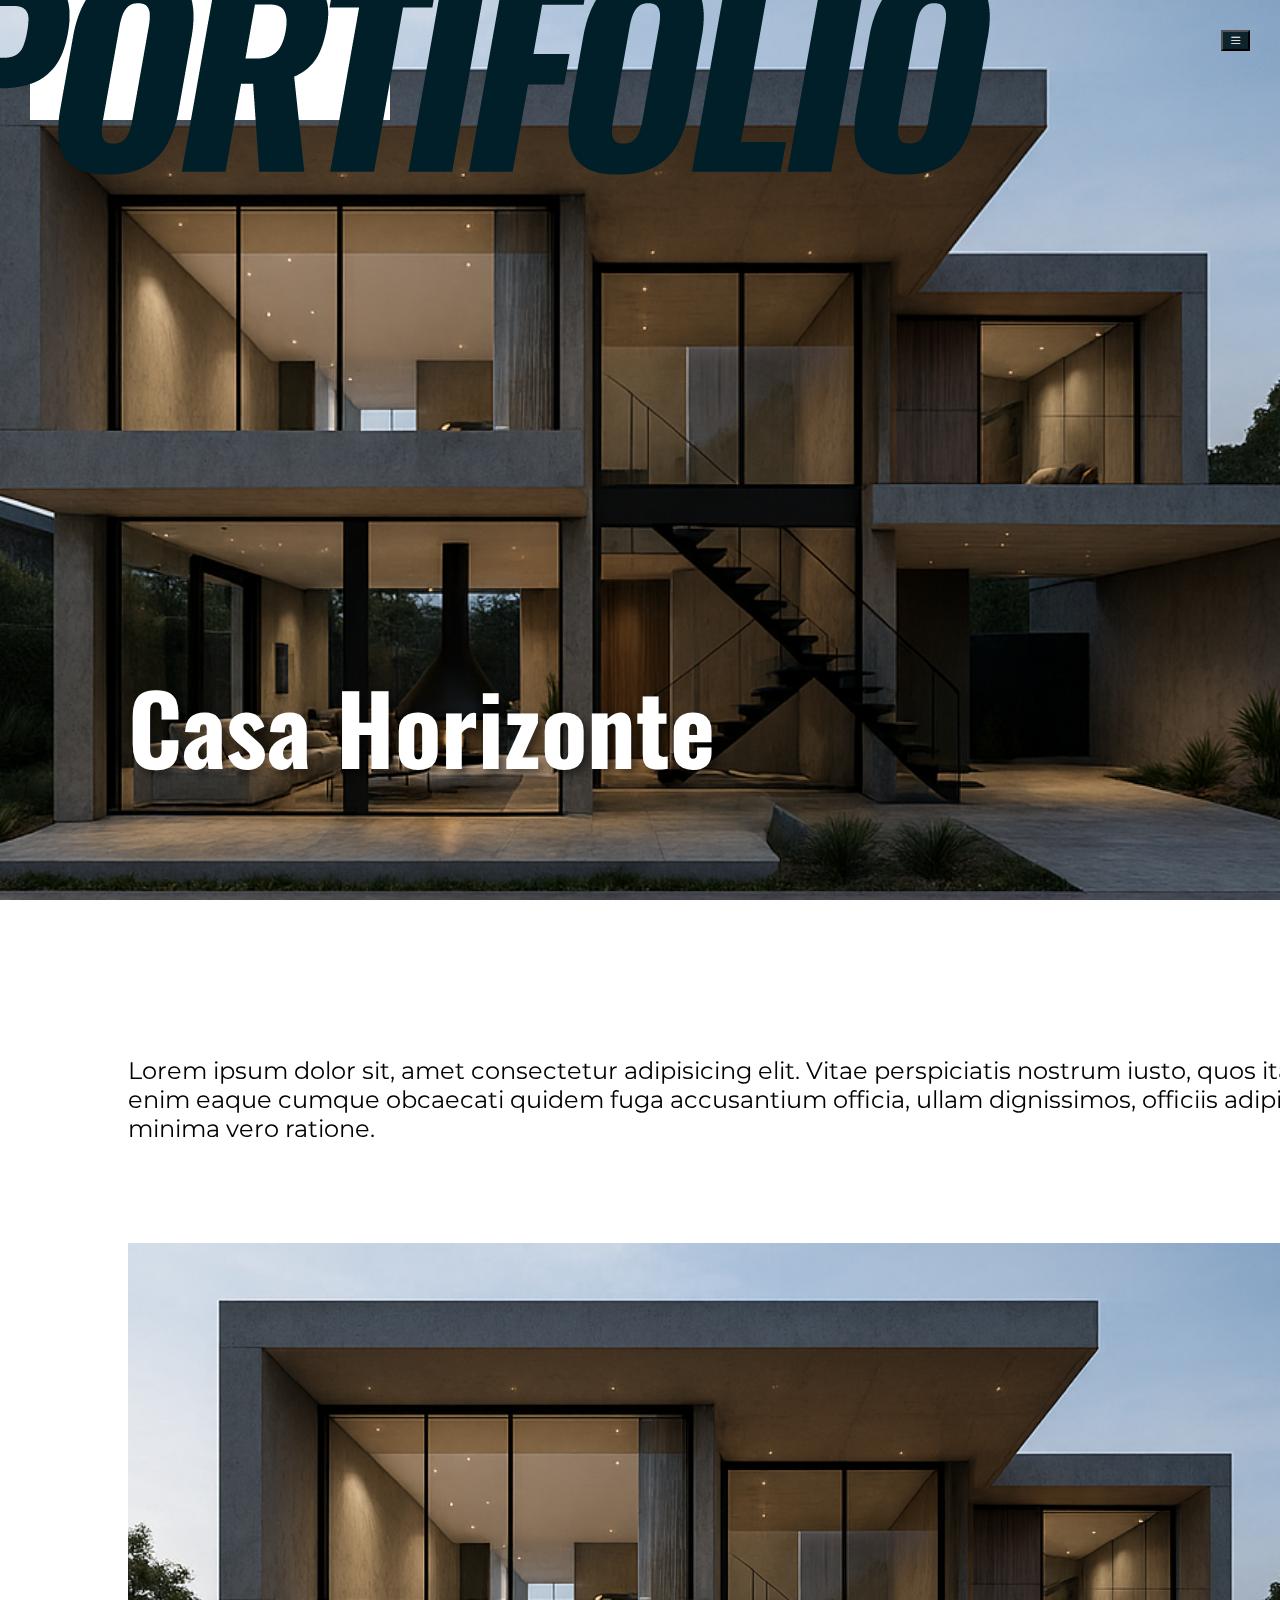
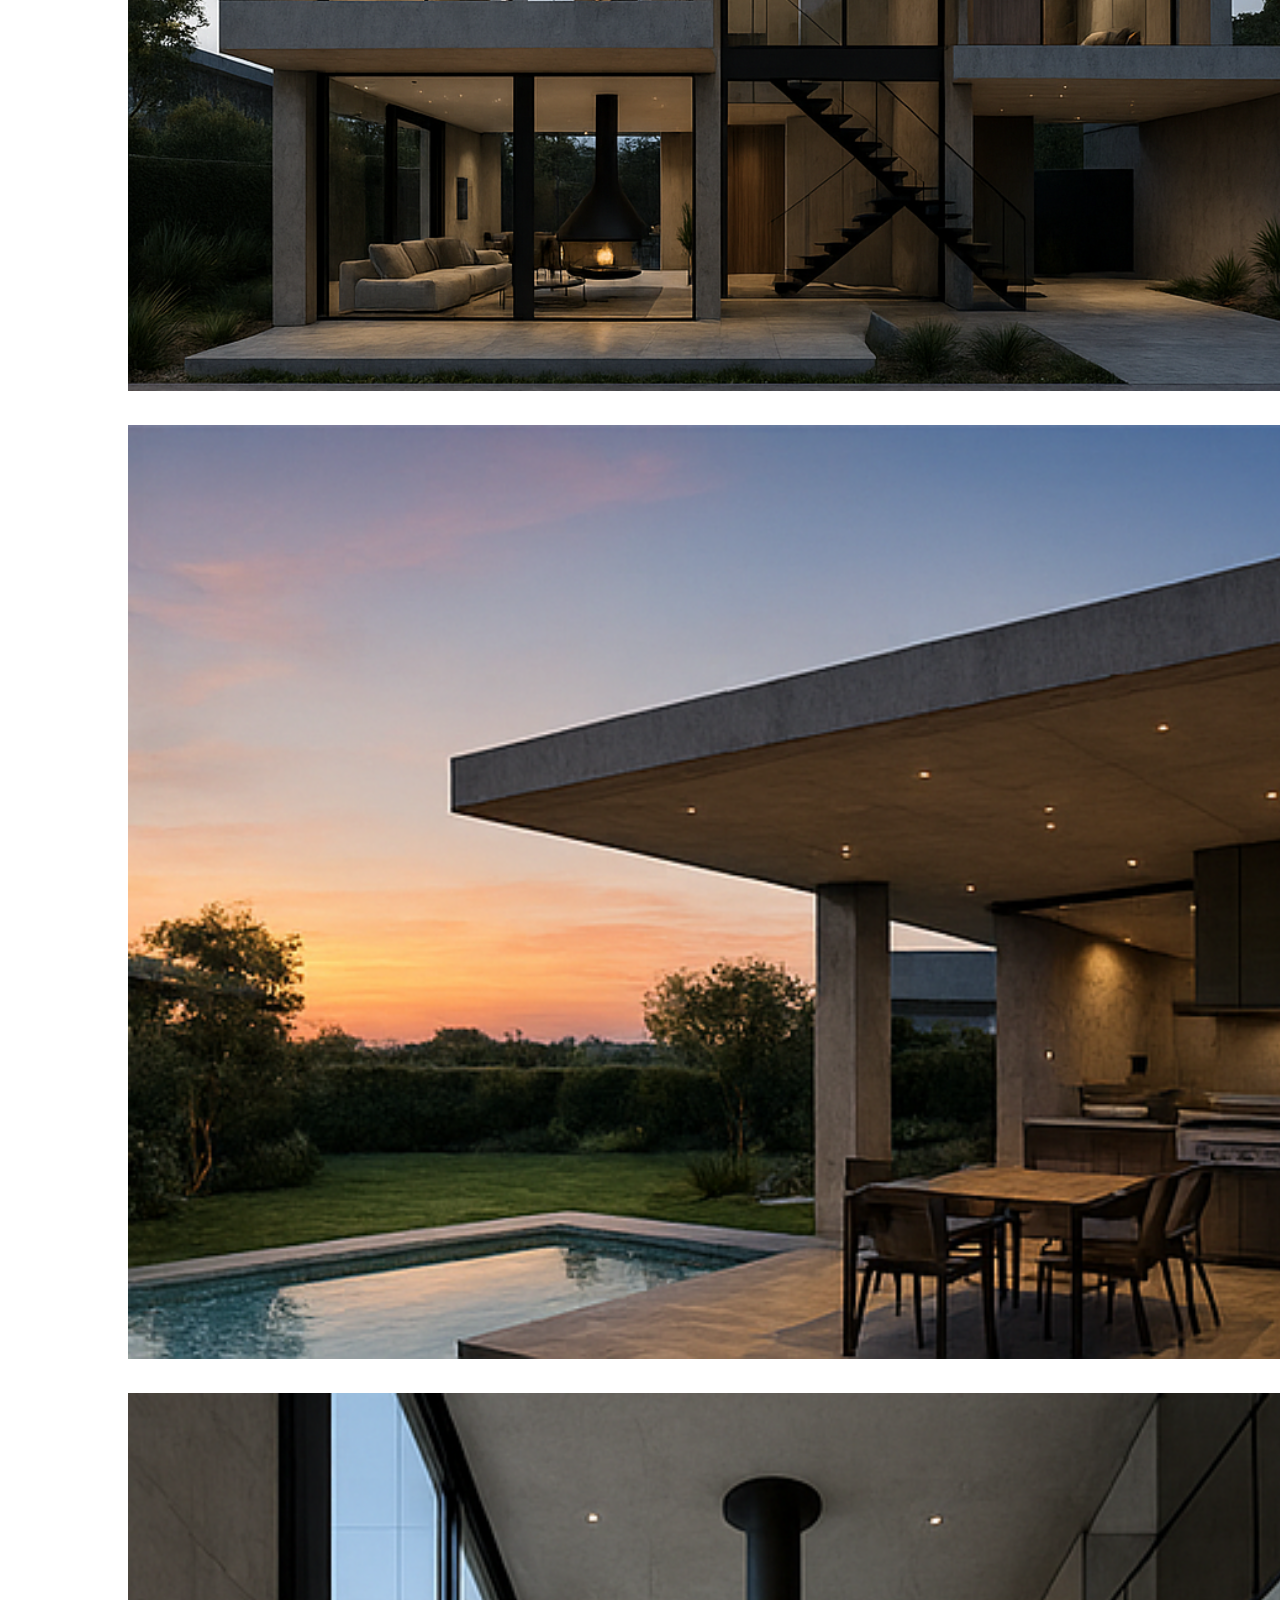
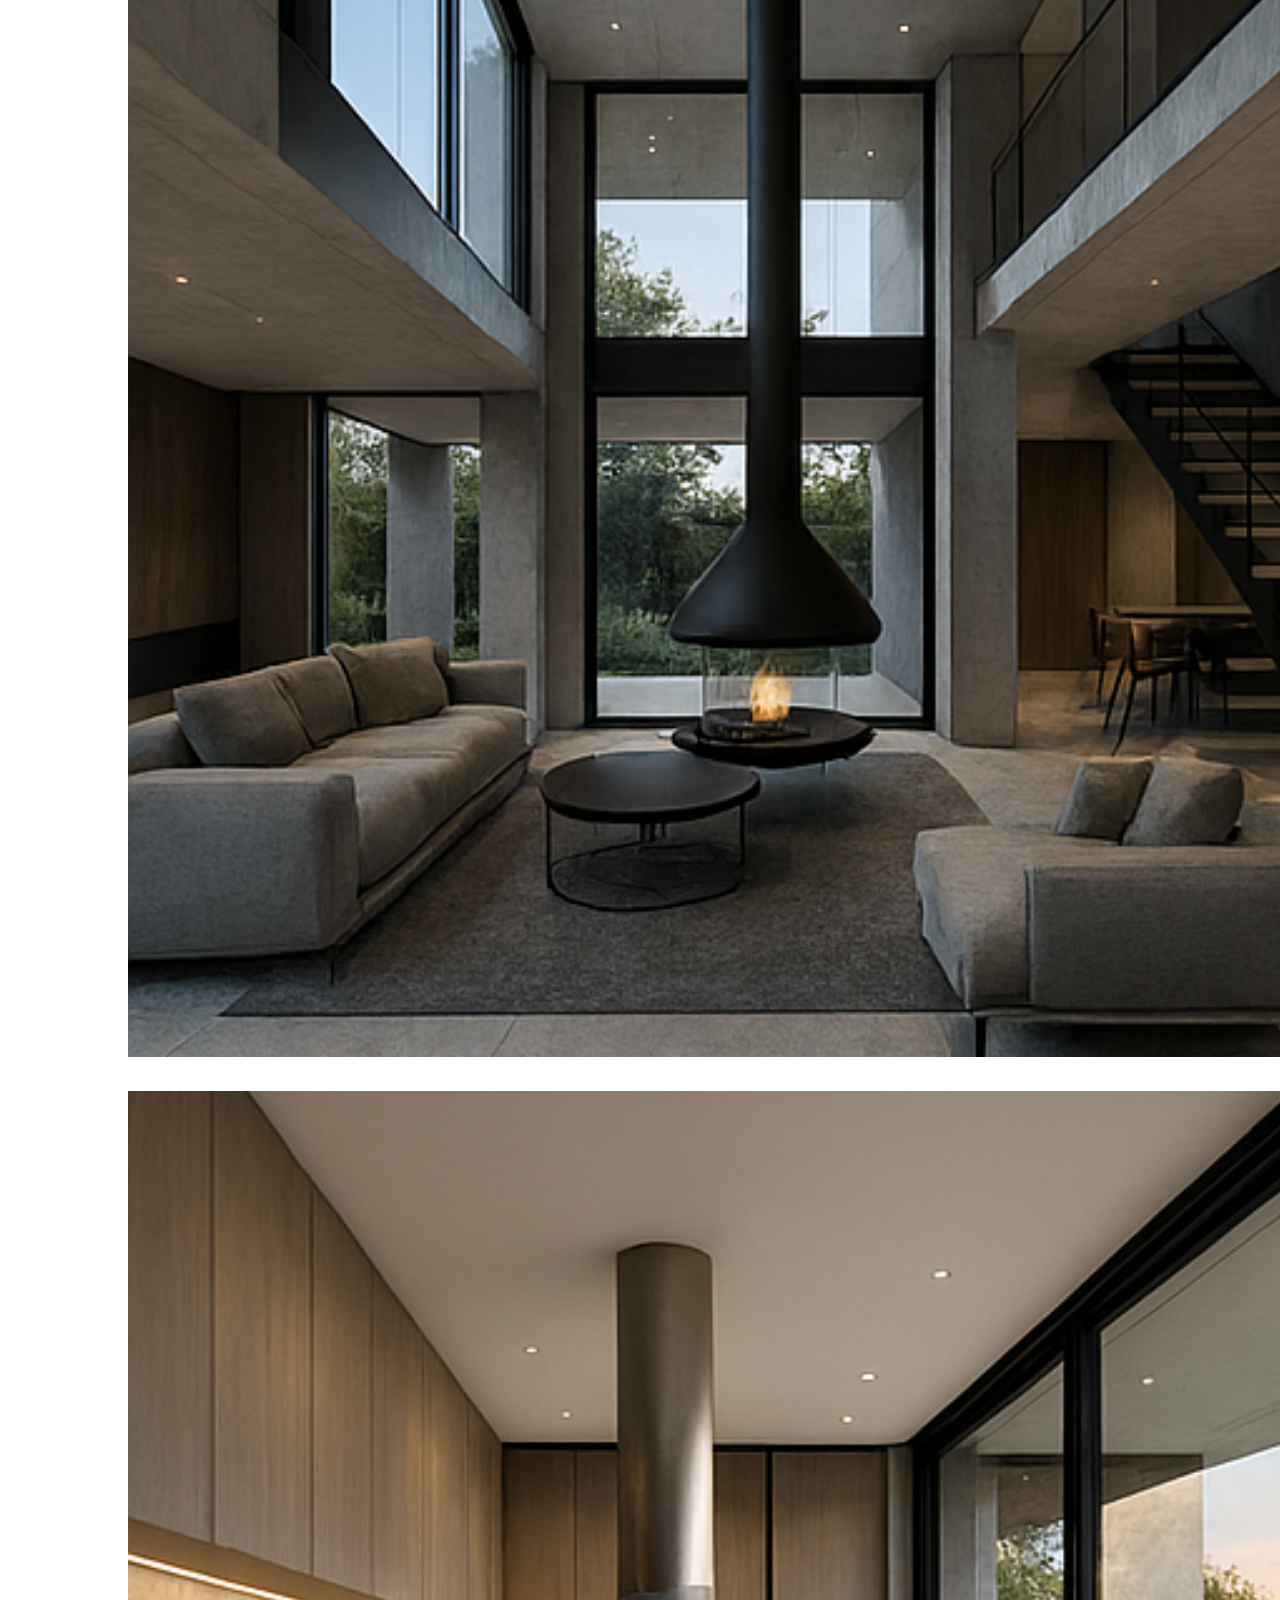
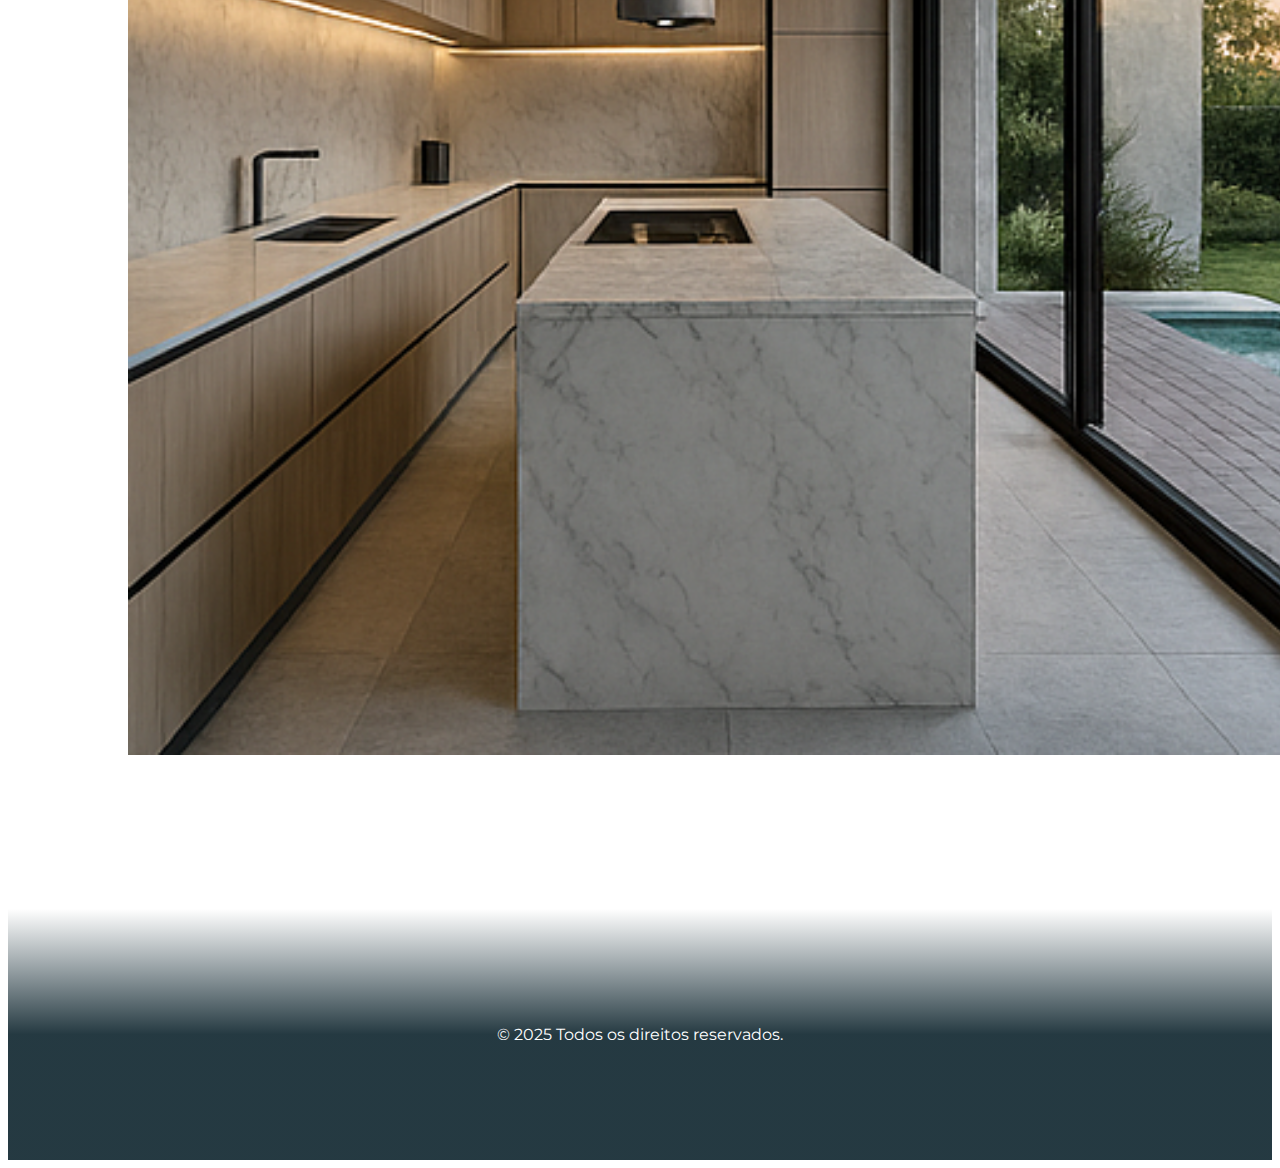
<file: portifolio/src/posts/casa-horizonte/casa-horizonte.html>
<!DOCTYPE html>
<html lang="en">
<head>
    <meta charset="UTF-8">
    <meta name="viewport" content="width=device-width, initial-scale=1.0">
    <title>Casa Hoirizonte</title>
    
    <link rel="preconnect" href="https://fonts.googleapis.com">
    <link rel="preconnect" href="https://fonts.gstatic.com" crossorigin>
    <link href="https://fonts.googleapis.com/css2?family=Montserrat:ital,wght@0,100..900;1,100..900&family=Oswald:wght@200..700&display=swap" rel="stylesheet">
    <link href="https://cdn.jsdelivr.net/npm/bootstrap@5.3.7/dist/css/bootstrap.min.css" rel="stylesheet" integrity="sha384-LN+7fdVzj6u52u30Kp6M/trliBMCMKTyK833zpbD+pXdCLuTusPj697FH4R/5mcr" crossorigin="anonymous">
    <link href="https://cdn.jsdelivr.net/npm/bootstrap-icons@1.11.3/font/bootstrap-icons.css" rel="stylesheet">
    <link href="../../css/style.css" rel="stylesheet">
</head>
<body style="background-image: url('fachada.png')" class="post">
    <div id="conteudo">
        
        <div id="card-logo">
            <a href="../../../index_portifolio.html"><img src="../../img/logo.png" class="img-fluid" Alt="Logo"></a>
        </div>

        <button type="button" class="btn" id="botao-menu"><i class="bi bi-list"></i></button>

    </div>

    <main class="container">
        <div class="row">
            <section class="col-12">
                <header class="cabecalho-post">
                    <h1>Casa Horizonte</h1>
                </header>
                <div class="conteudo-post">
                    <p>
                        Lorem ipsum dolor sit, amet consectetur adipisicing elit. Vitae perspiciatis nostrum iusto, quos itaque enim eaque cumque obcaecati quidem fuga accusantium officia, ullam dignissimos, officiis adipisci quod minima vero ratione.
                    </p>
                    <img src="fachada.png" class="imagem-post" alt="">
                    <img src="area-externa.png" class="imagem-post" alt="">
                    <img src="sala.png" class="imagem-post" alt="">
                    <img src="cozinha.png" class="imagem-post" alt="">
                </div>
            </section>
        </div>
    </main>
    <div class="container-fluid">
        <footer class="row rodape">
            <div class="col-12">
                <p>&copy; 2025 Todos os direitos reservados.</p>
            </div>
        </footer>
    </div>
    
    <div id="popup-menu">
        <div id="container-menu">
            <button type="button" class="btn-close" id="fechar-menu" aria-label="Close"></button>
            <div class="container">
                <div class="row">
                    <div class="col-4">
                        <div class="row align-items-center" id="col-menu">
                            <div>
                            <div class="col-12">
                                <img src="../../img/logo.png" class="img-fluid" id="logo-menu" Alt="Logo">
                            </div>
                            <div class="col-12">
                                <nav id="menu">
                                    <ul class="nav flex-column">
                                        <li class="nav-item">
                                            <a href="#" class="nav-link" id="menu-projetos">Projetos</a>
                                        </li>
                                        <li class="nav-item">
                                            <a href="#" class="nav-link" id="menu-sobre">Sobre mim</a>
                                        </li>
                                        <li class="nav-item">
                                            <a href="#" class="nav-link" id="menu-contatos">Contatos</a>
                                        </li>
                                    </ul>
                                </nav>
                            </div>
                            </div>
                        </div>
                    </div>
                    <div class="col-8 trans" id="container-conteudo-menu">
                        <div id="miniaturas-menu" class="container-conteudo-menu">
                            <div class="miniatura-menu">
                                <a href="../casa-horizonte/casa-horizonte.html">
                                    <img src="../casa-horizonte/fachada.png" alt="">
                                </a>
                            </div>
                            <div class="miniatura-menu">
                                <a href="../casa-viva/casa-viva.html">
                                    <img src="../casa-viva/fachada.png" alt="">
                                </a>
                            </div>
                            <div class="miniatura-menu">
                                <a href="../forca-forma/forca-forma.html">
                                    <img src="../forca-forma/fachada.png" alt="">
                                </a>
                            </div>
                            <div class="miniatura-menu">
                                <a href="../forca-forma/forca-forma.html">
                                    <img src="../forca-forma/fachada.png" alt="">
                                </a>
                            </div>
                            <div class="miniatura-menu">
                                <a href="../casa-horizonte/casa-horizonte.html">
                                    <img src="../casa-horizonte/fachada.png" alt="">
                                </a>
                            </div>
                            <div class="miniatura-menu">
                                <a href="../casa-viva/casa-viva.html">
                                    <img src="../casa-viva/fachada.png" alt="">
                                </a>
                            </div>
                            <div class="miniatura-menu">
                                <a href="../casa-viva/casa-viva.html">
                                    <img src="../casa-viva/fachada.png" alt="">
                                </a>
                            </div>
                            <div class="miniatura-menu">
                                <a href="../forca-forma/forca-forma.html">
                                    <img src="../forca-forma/fachada.png" alt="">
                                </a>
                            </div>
                            <div class="miniatura-menu">
                                <a href="../casa-horizonte/casa-horizonte.html">
                                    <img src="../casa-horizonte/fachada.png" alt="">
                                </a>
                            </div>
                        </div>
                        <div id="sobre">
                            <div id="container-txt-sobre">
                                <p>
                                    Sou arquiteta formada pela Universidade de Arquitetura e Urbanismo de São Paulo, com especialização em Design de Interiores Sustentável pelo Instituto Brasileiro de Arquitetura Contemporânea. Minha paixão é transformar ideias em espaços que inspiram, acolhem e refletem a identidade de cada cliente.
                                </p>
                            </div>
                            <img src="../../img/mulher.png" id="img-sobre-mim-m" alt="">
                        </div>
                        <div id="contatos">
                            <div id="form-menu">
                                <div class="container">
                                    <form>
                                    <!-- Nome -->
                                    <div class="mb-3">
                                        <input
                                        type="text"
                                        class="form-control"
                                        id="nome"
                                        name="nome"
                                        placeholder="Nome"
                                        required
                                        />
                                    </div>

                                    <!-- Email -->
                                    <div class="mb-3">
                                        <input
                                        type="email"
                                        class="form-control"
                                        id="email"
                                        name="email"
                                        placeholder="Email"
                                        required
                                        />
                                    </div>

                                    <!-- Mensagem -->
                                    <div class="mb-3">
                                        <textarea
                                        class="form-control"
                                        id="mensagem"
                                        name="mensagem"
                                        rows="3"
                                        placeholder="Escreva sua mensagem aqui"
                                        required
                                        ></textarea>
                                    </div>

                                    <!-- Botão -->
                                    <button type="submit" class="btn btn-primary">Enviar</button>
                                    </form>
                                </div>
                                <p class="ou">OU</p>
                                <div id="whatsapp">
                                    <a href="" class="btn btn-whatsapp"><i class="bi bi-whatsapp"></i> Whatsapp</a>
                                </div>
                            </div>
                        </div>
                    </div>
                </div>
            </div>
        </div>
    </div>

    <script src="https://ajax.googleapis.com/ajax/libs/jquery/3.6.0/jquery.min.js"></script>
    <script src="https://cdn.jsdelivr.net/npm/bootstrap@5.3.7/dist/js/bootstrap.bundle.min.js" integrity="sha384-ndDqU0Gzau9qJ1lfW4pNLlhNTkCfHzAVBReH9diLvGRem5+R9g2FzA8ZGN954O5Q" crossorigin="anonymous"></script>
    <script src="../../script/animacao.js"></script>
    <script src="../../script/miniaturas.js"></script>
    <script src="../../script/menu.js"></script>
</body>
</html>
</file>
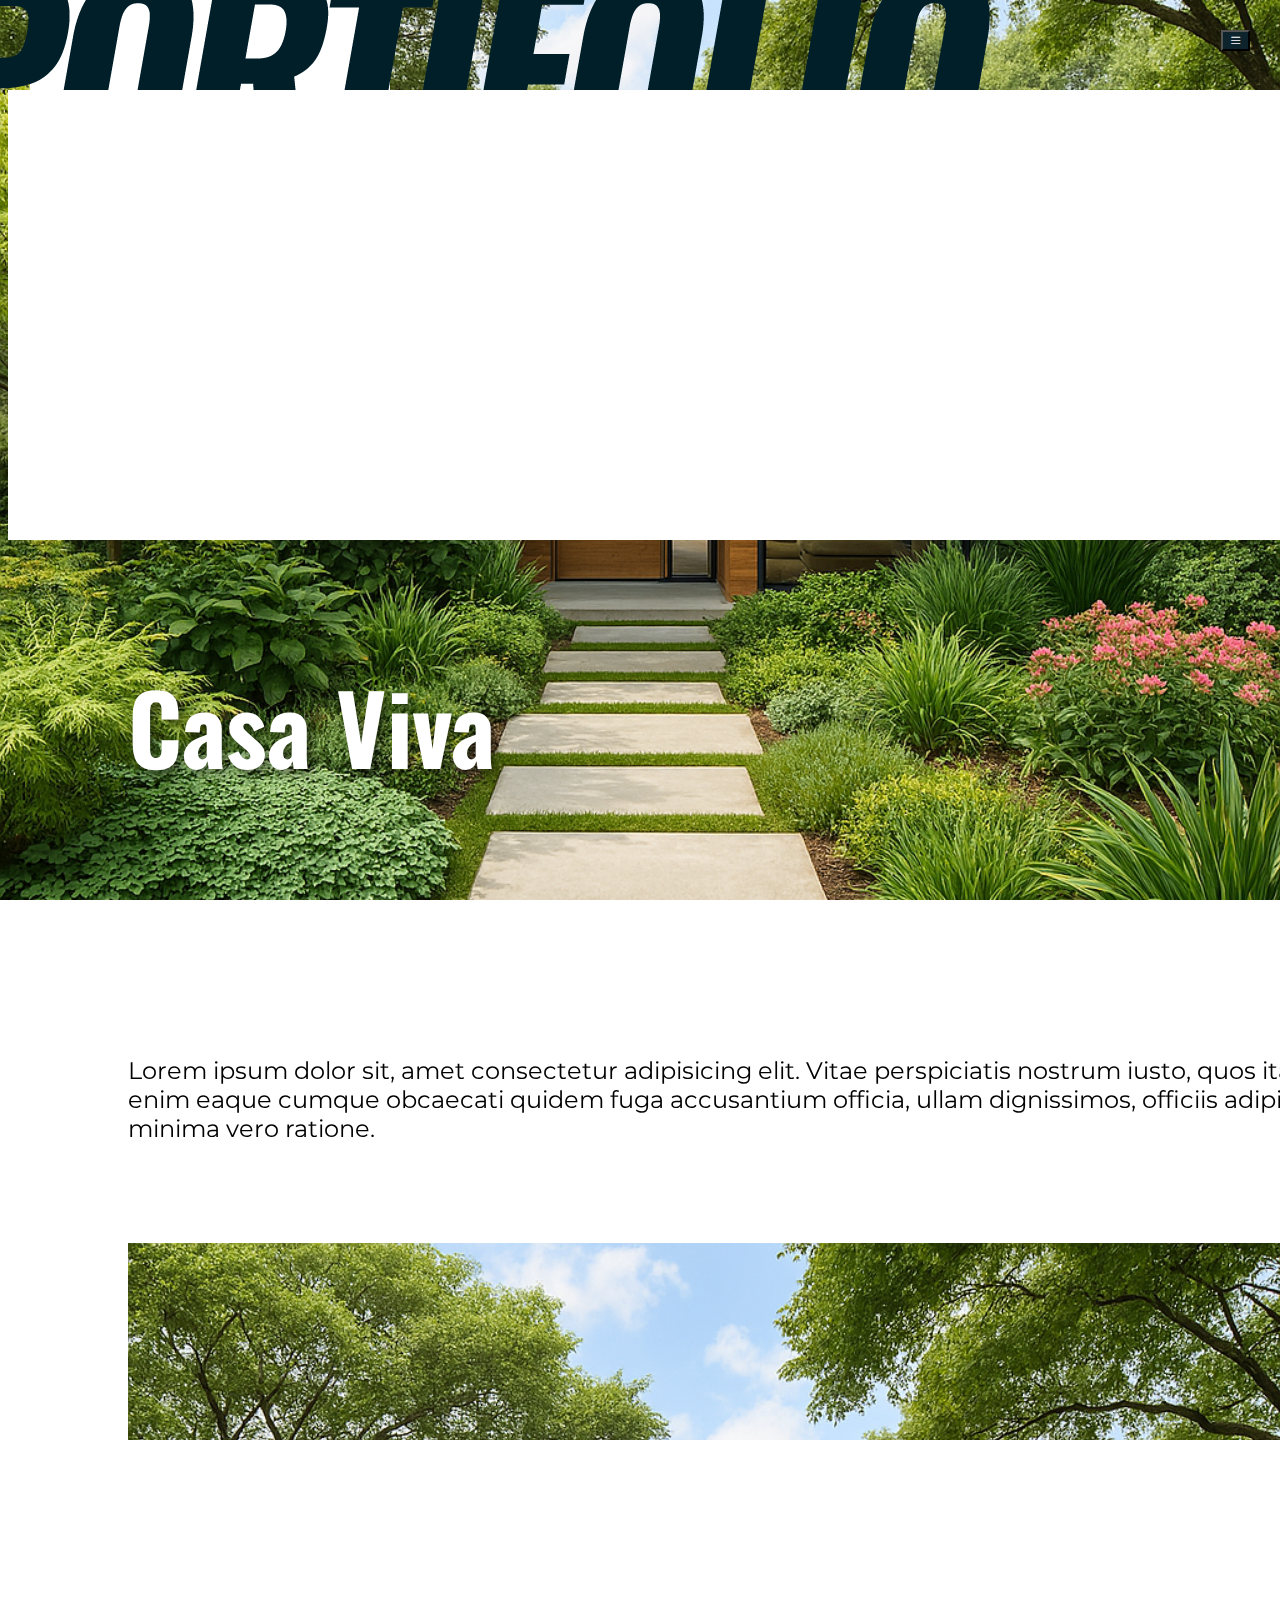
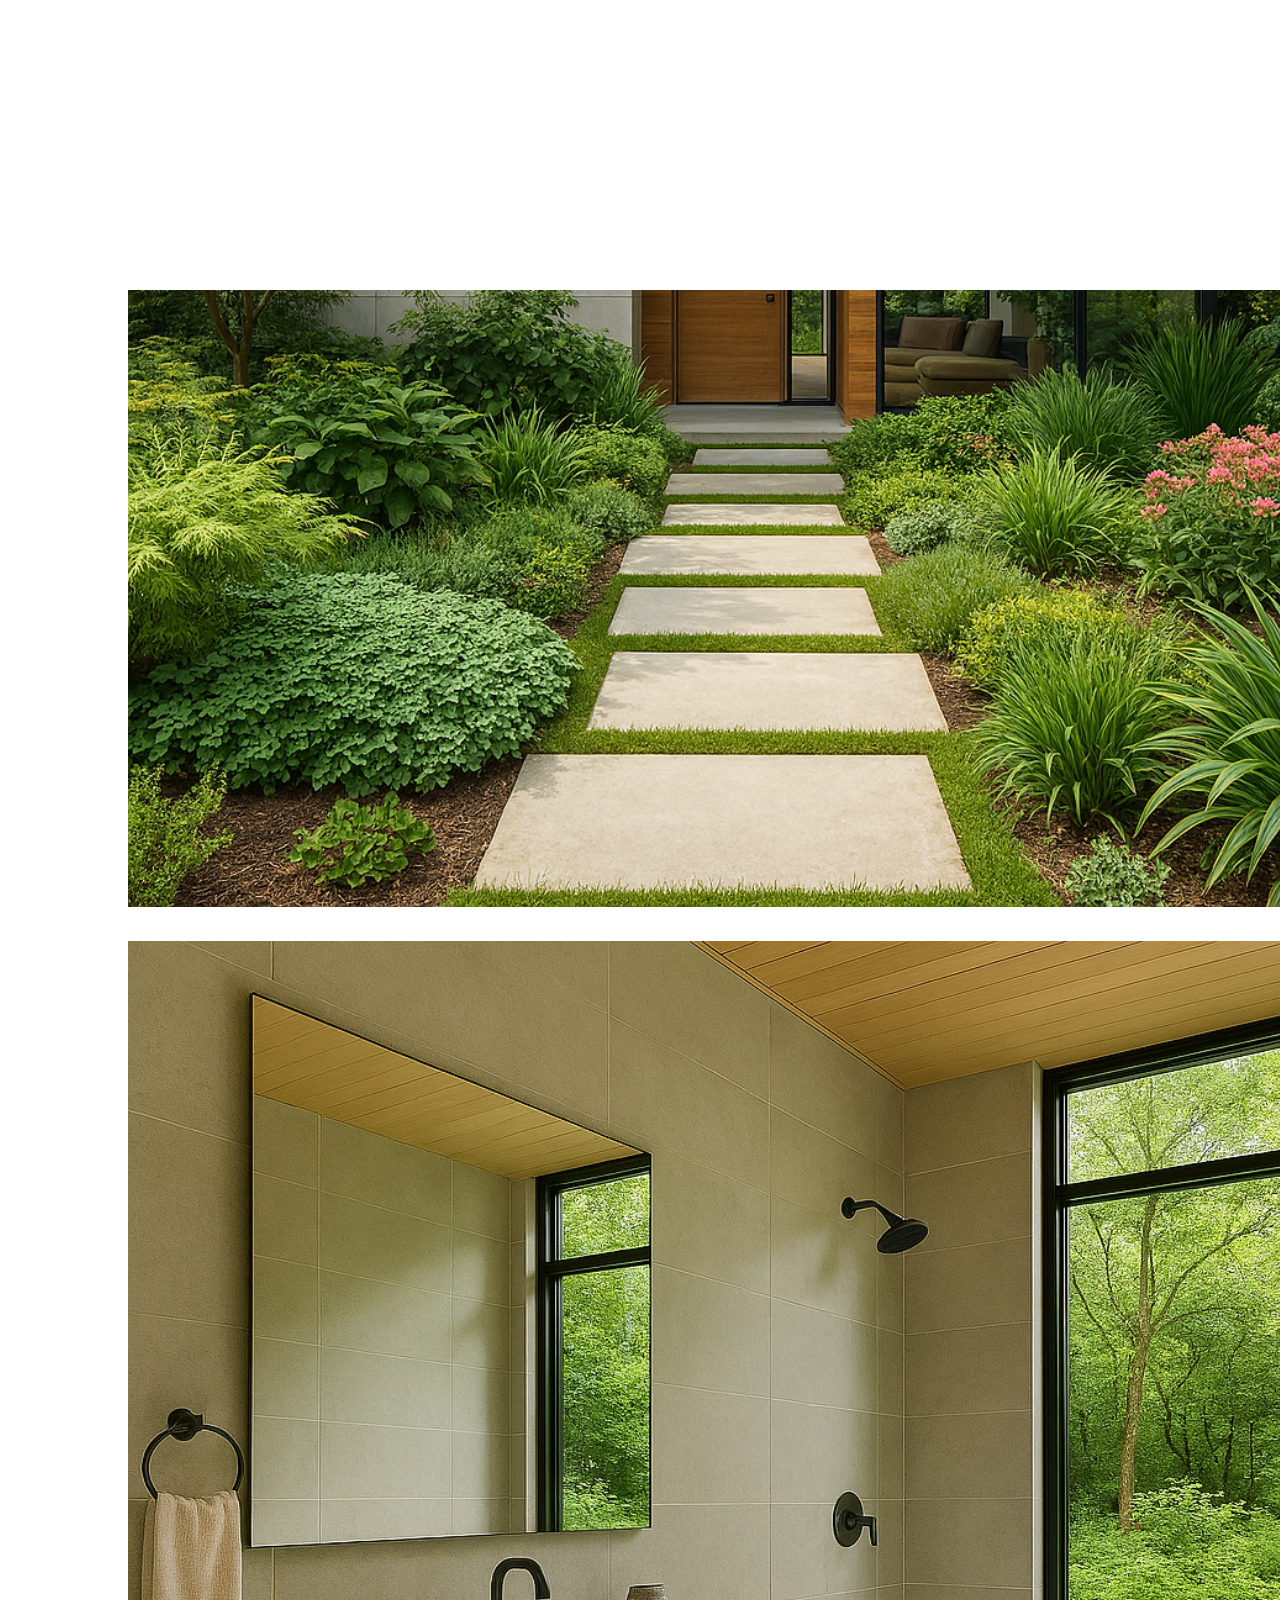
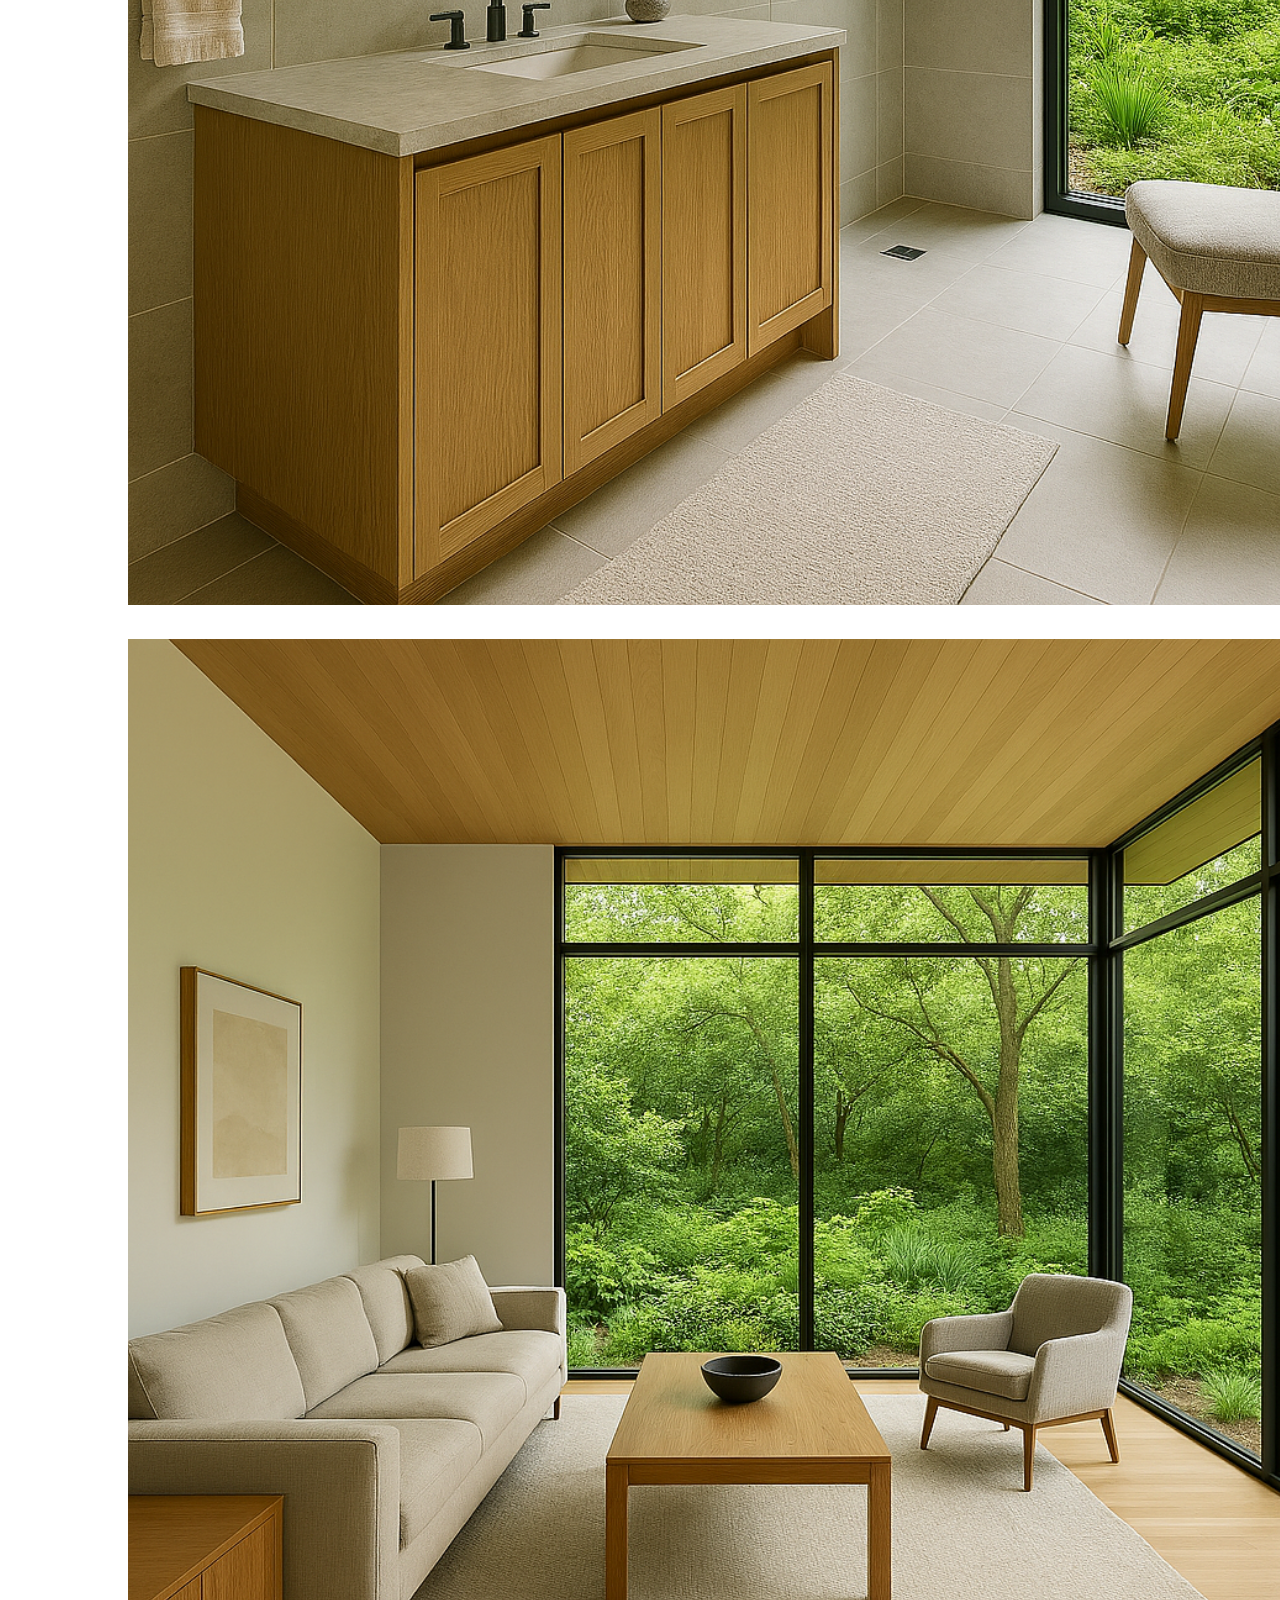
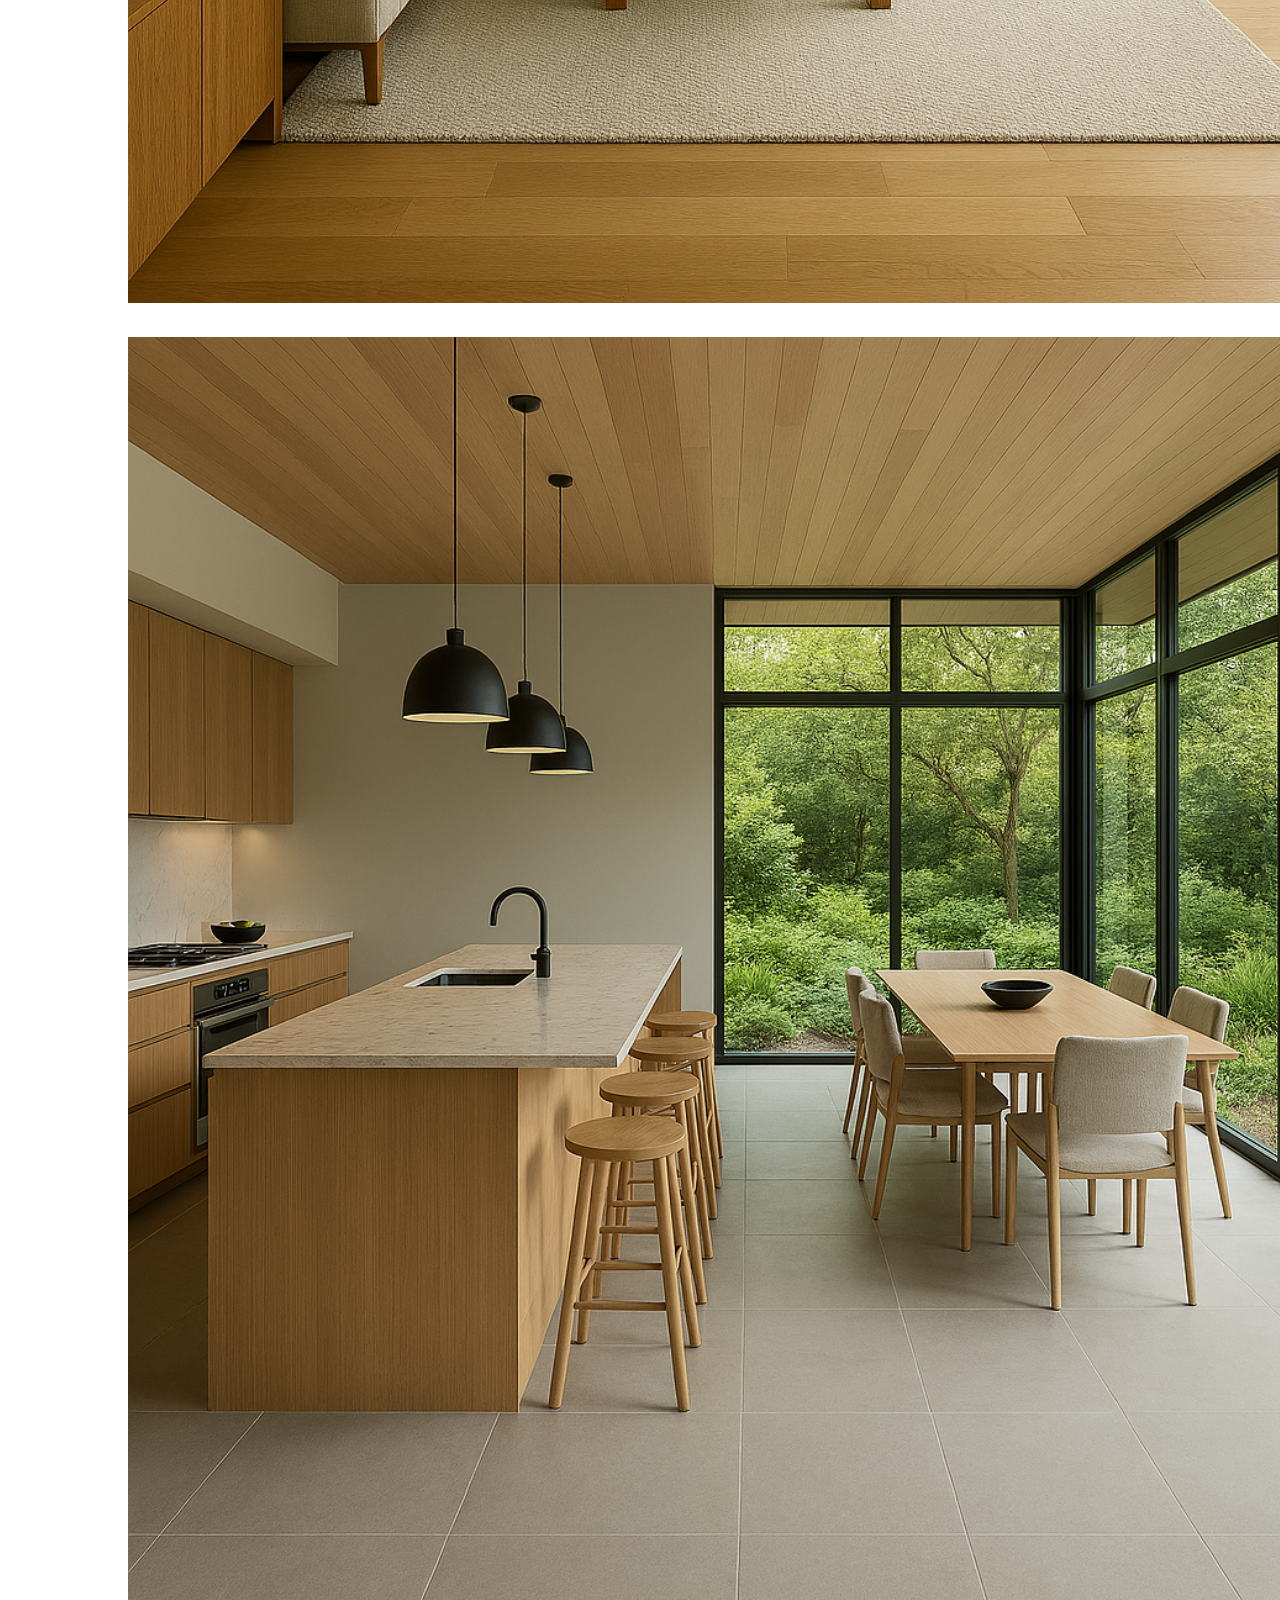
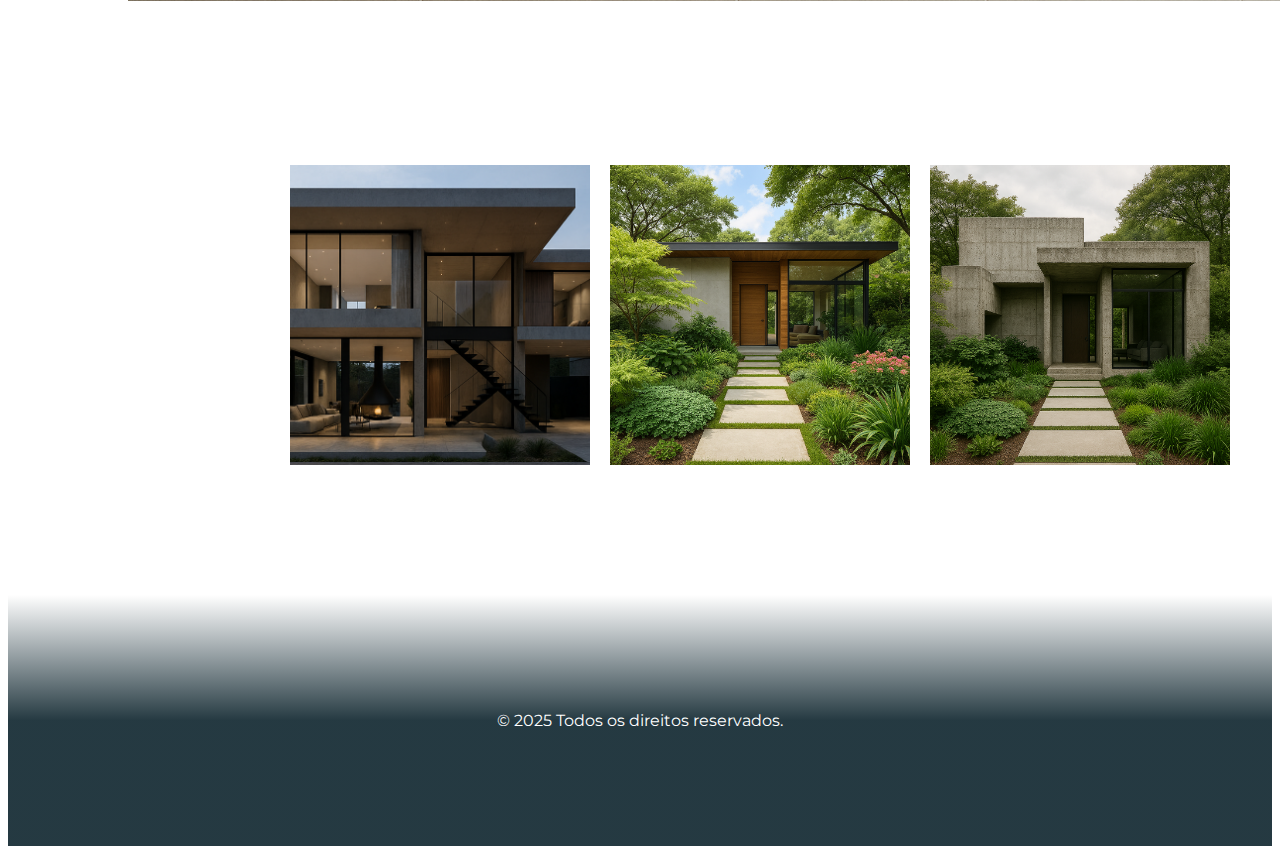
<file: portifolio/src/posts/casa-viva/casa-viva.html>
<!DOCTYPE html>
<html lang="en">
<head>
    <meta charset="UTF-8">
    <meta name="viewport" content="width=device-width, initial-scale=1.0">
    <title>Casa Hoirizonte</title>
    
    <link rel="preconnect" href="https://fonts.googleapis.com">
    <link rel="preconnect" href="https://fonts.gstatic.com" crossorigin>
    <link href="https://fonts.googleapis.com/css2?family=Montserrat:ital,wght@0,100..900;1,100..900&family=Oswald:wght@200..700&display=swap" rel="stylesheet">
    <link href="https://cdn.jsdelivr.net/npm/bootstrap@5.3.7/dist/css/bootstrap.min.css" rel="stylesheet" integrity="sha384-LN+7fdVzj6u52u30Kp6M/trliBMCMKTyK833zpbD+pXdCLuTusPj697FH4R/5mcr" crossorigin="anonymous">
    <link href="https://cdn.jsdelivr.net/npm/bootstrap-icons@1.11.3/font/bootstrap-icons.css" rel="stylesheet">
    <link href="../../css/style.css" rel="stylesheet">
</head>
<body style="background-image: url('fachada.png')" class="post">
    
    <div id="transicao">
        <div id="trans-topo"></div>
        <div id="trans-baixo"></div>
    </div>

    <div id="conteudo">
        
        <div id="card-logo">
            <a href="../../../index_portifolio.html" class="link"><img src="../../img/logo.png" class="img-fluid" Alt="Logo"></a>
        </div>

        <button type="button" class="btn" id="botao-menu"><i class="bi bi-list"></i></button>

    </div>

    <main class="container">
        <div class="row">
            <section class="col-12">
                <header class="cabecalho-post">
                    <h1>Casa Viva</h1>
                </header>
                <div class="conteudo-post">
                    <p>
                        Lorem ipsum dolor sit, amet consectetur adipisicing elit. Vitae perspiciatis nostrum iusto, quos itaque enim eaque cumque obcaecati quidem fuga accusantium officia, ullam dignissimos, officiis adipisci quod minima vero ratione.
                    </p>
                    <img src="fachada.png" class="imagem-post" alt="">
                    <img src="banheiro.png" class="imagem-post" alt="">
                    <img src="sala.png" class="imagem-post" alt="">
                    <img src="cozinha.png" class="imagem-post" alt="">

                    <div id="miniaturas-relacionados">
                        <div class="miniatura-relacionados">
                            <a href="../casa-horizonte/casa-horizonte.html" class="link">
                                <img src="../casa-horizonte/fachada.png" alt="">
                            </a>
                        </div>
                        <div class="miniatura-relacionados">
                            <a href="../casa-viva/casa-viva.html" class="link">
                                <img src="../casa-viva/fachada.png" alt="">
                            </a>
                        </div>
                        <div class="miniatura-relacionados">
                            <a href="../forca-forma/forca-forma.html" class="link">
                                <img src="../forca-forma/fachada.png" alt="">
                            </a>
                        </div>
                    </div>
                </div>
            </section>
        </div>
    </main>
    <div class="container-fluid">
        <footer class="row rodape">
            <div class="col-12">
                <p>&copy; 2025 Todos os direitos reservados.</p>
            </div>
        </footer>
    </div>
    
    <div id="popup-menu">
        <div id="container-menu">
            <button type="button" class="btn-close" id="fechar-menu" aria-label="Close"></button>
            <div class="container">
                <div class="row">
                    <div class="col-4">
                        <div class="row align-items-center" id="col-menu">
                            <div>
                            <div class="col-12">
                                <img src="../../img/logo.png" class="img-fluid" id="logo-menu" Alt="Logo">
                            </div>
                            <div class="col-12">
                                <nav id="menu">
                                    <ul class="nav flex-column">
                                        <li class="nav-item">
                                            <a href="#" class="nav-link" id="menu-projetos">Projetos</a>
                                        </li>
                                        <li class="nav-item">
                                            <a href="#" class="nav-link" id="menu-sobre">Sobre mim</a>
                                        </li>
                                        <li class="nav-item">
                                            <a href="#" class="nav-link" id="menu-contatos">Contatos</a>
                                        </li>
                                    </ul>
                                </nav>
                            </div>
                            </div>
                        </div>
                    </div>
                    <div class="col-8 trans" id="container-conteudo-menu">
                        <div id="miniaturas-menu" class="container-conteudo-menu">
                            <div class="miniatura-menu">
                                <a href="../casa-horizonte/casa-horizonte.html" class="link">
                                    <img src="../casa-horizonte/fachada.png" alt="">
                                </a>
                            </div>
                            <div class="miniatura-menu">
                                <a href="../casa-viva/casa-viva.html" class="link">
                                    <img src="../casa-viva/fachada.png" alt="">
                                </a>
                            </div>
                            <div class="miniatura-menu">
                                <a href="../forca-forma/forca-forma.html" class="link">
                                    <img src="../forca-forma/fachada.png" alt="">
                                </a>
                            </div>
                            <div class="miniatura-menu">
                                <a href="../forca-forma/forca-forma.html" class="link">
                                    <img src="../forca-forma/fachada.png" alt="">
                                </a>
                            </div>
                            <div class="miniatura-menu">
                                <a href="../casa-horizonte/casa-horizonte.html" class="link">
                                    <img src="../casa-horizonte/fachada.png" alt="">
                                </a>
                            </div>
                            <div class="miniatura-menu">
                                <a href="../casa-viva/casa-viva.html" class="link">
                                    <img src="../casa-viva/fachada.png" alt="">
                                </a>
                            </div>
                            <div class="miniatura-menu">
                                <a href="../casa-viva/casa-viva.html" class="link">
                                    <img src="../casa-viva/fachada.png" alt="">
                                </a>
                            </div>
                            <div class="miniatura-menu">
                                <a href="../forca-forma/forca-forma.html" class="link">
                                    <img src="../forca-forma/fachada.png" alt="">
                                </a>
                            </div>
                            <div class="miniatura-menu">
                                <a href="../casa-horizonte/casa-horizonte.html" class="link">
                                    <img src="../casa-horizonte/fachada.png" alt="">
                                </a>
                            </div>
                        </div>
                        <div id="sobre">
                            <div id="container-txt-sobre">
                                <p>
                                    Sou arquiteta formada pela Universidade de Arquitetura e Urbanismo de São Paulo, com especialização em Design de Interiores Sustentável pelo Instituto Brasileiro de Arquitetura Contemporânea. Minha paixão é transformar ideias em espaços que inspiram, acolhem e refletem a identidade de cada cliente.
                                </p>
                            </div>
                            <img src="../../img/mulher.png" id="img-sobre-mim-m" alt="">
                        </div>
                        <div id="contatos">
                            <div id="form-menu">
                                <div class="container">
                                    <form>
                                    <!-- Nome -->
                                    <div class="mb-3">
                                        <input
                                        type="text"
                                        class="form-control"
                                        id="nome"
                                        name="nome"
                                        placeholder="Nome"
                                        required
                                        />
                                    </div>

                                    <!-- Email -->
                                    <div class="mb-3">
                                        <input
                                        type="email"
                                        class="form-control"
                                        id="email"
                                        name="email"
                                        placeholder="Email"
                                        required
                                        />
                                    </div>

                                    <!-- Mensagem -->
                                    <div class="mb-3">
                                        <textarea
                                        class="form-control"
                                        id="mensagem"
                                        name="mensagem"
                                        rows="3"
                                        placeholder="Escreva sua mensagem aqui"
                                        required
                                        ></textarea>
                                    </div>

                                    <!-- Botão -->
                                    <button type="submit" class="btn btn-primary">Enviar</button>
                                    </form>
                                </div>
                                <p class="ou">OU</p>
                                <div id="whatsapp">
                                    <a href="" target="_blank" class="btn btn-whatsapp"><i class="bi bi-whatsapp"></i> Whatsapp</a>
                                </div>
                            </div>
                        </div>
                    </div>
                </div>
            </div>
        </div>
    </div>

    <script src="https://ajax.googleapis.com/ajax/libs/jquery/3.6.0/jquery.min.js"></script>
    <script src="https://cdn.jsdelivr.net/npm/bootstrap@5.3.7/dist/js/bootstrap.bundle.min.js" integrity="sha384-ndDqU0Gzau9qJ1lfW4pNLlhNTkCfHzAVBReH9diLvGRem5+R9g2FzA8ZGN954O5Q" crossorigin="anonymous"></script>
    <script src="../../script/transicao.js"></script>
    <script src="../../script/miniaturas.js"></script>
    <script src="../../script/menu.js"></script>
</body>
</html>
</file>
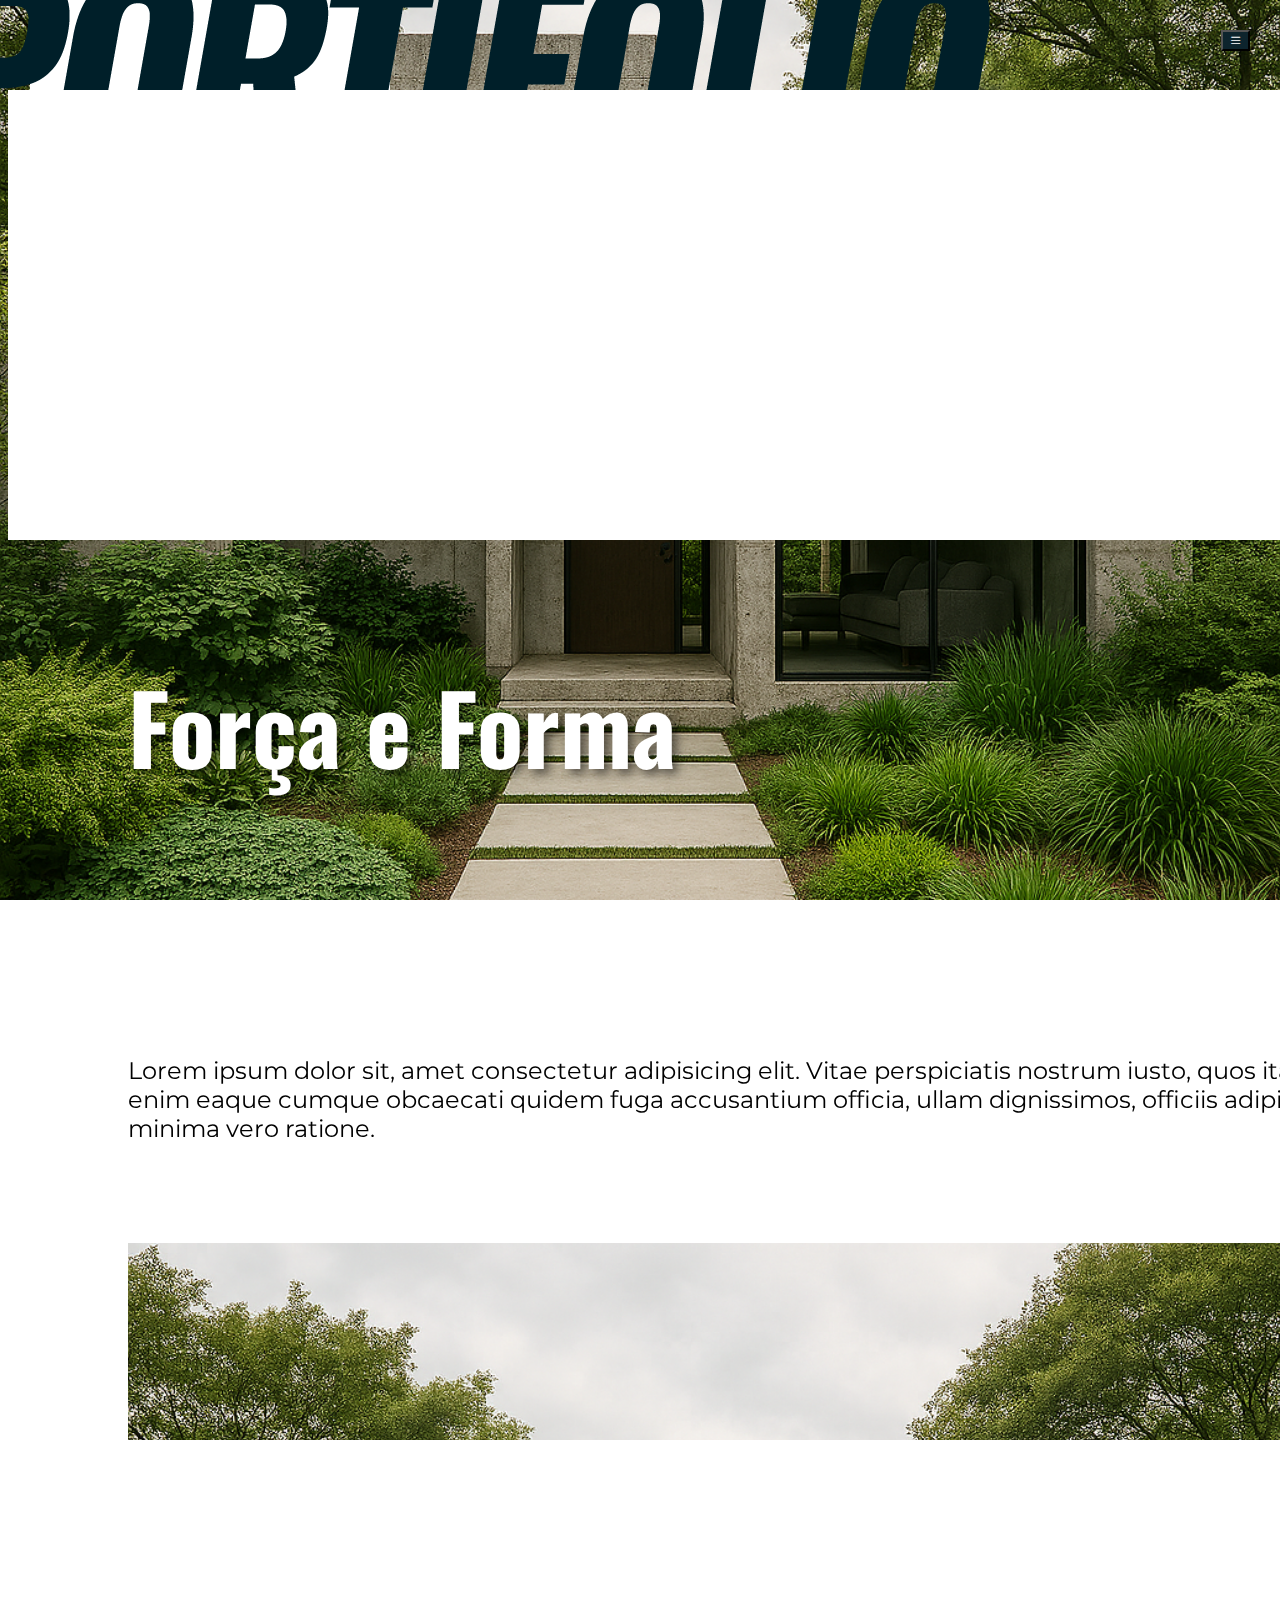
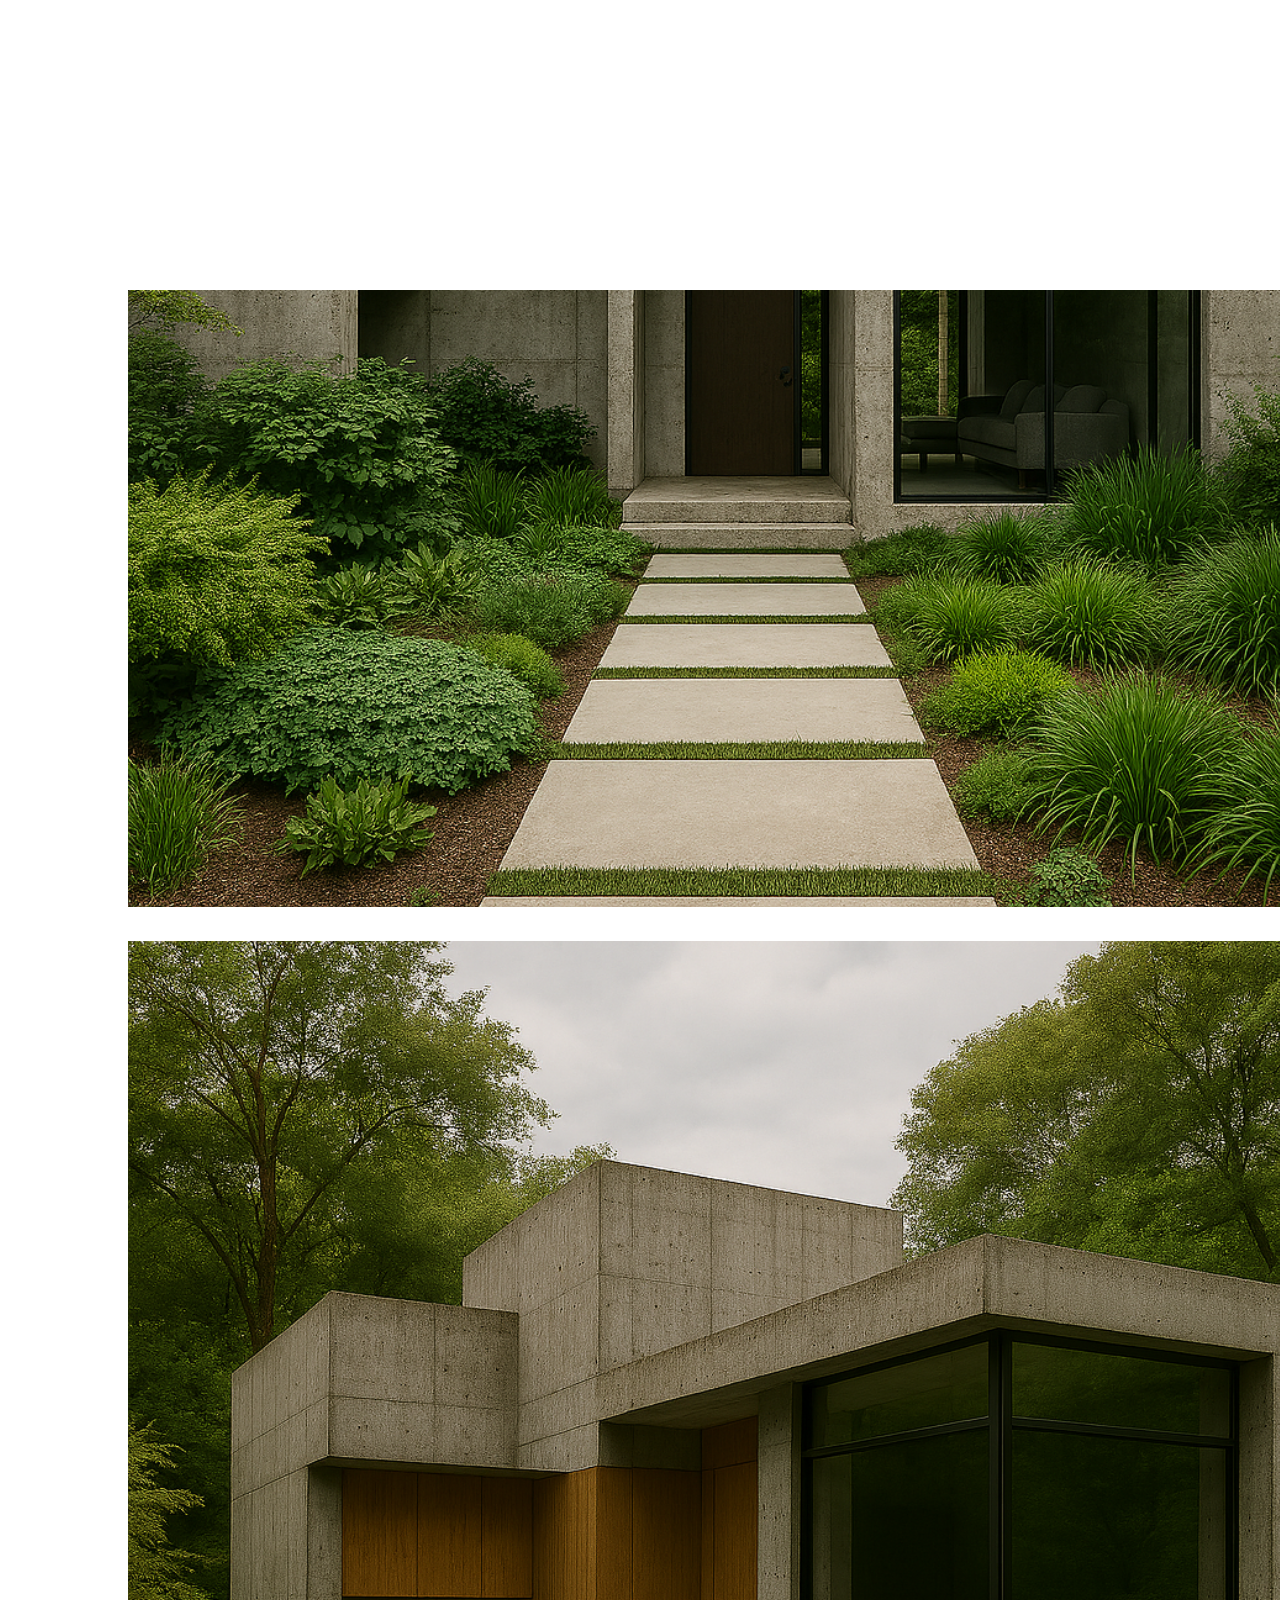
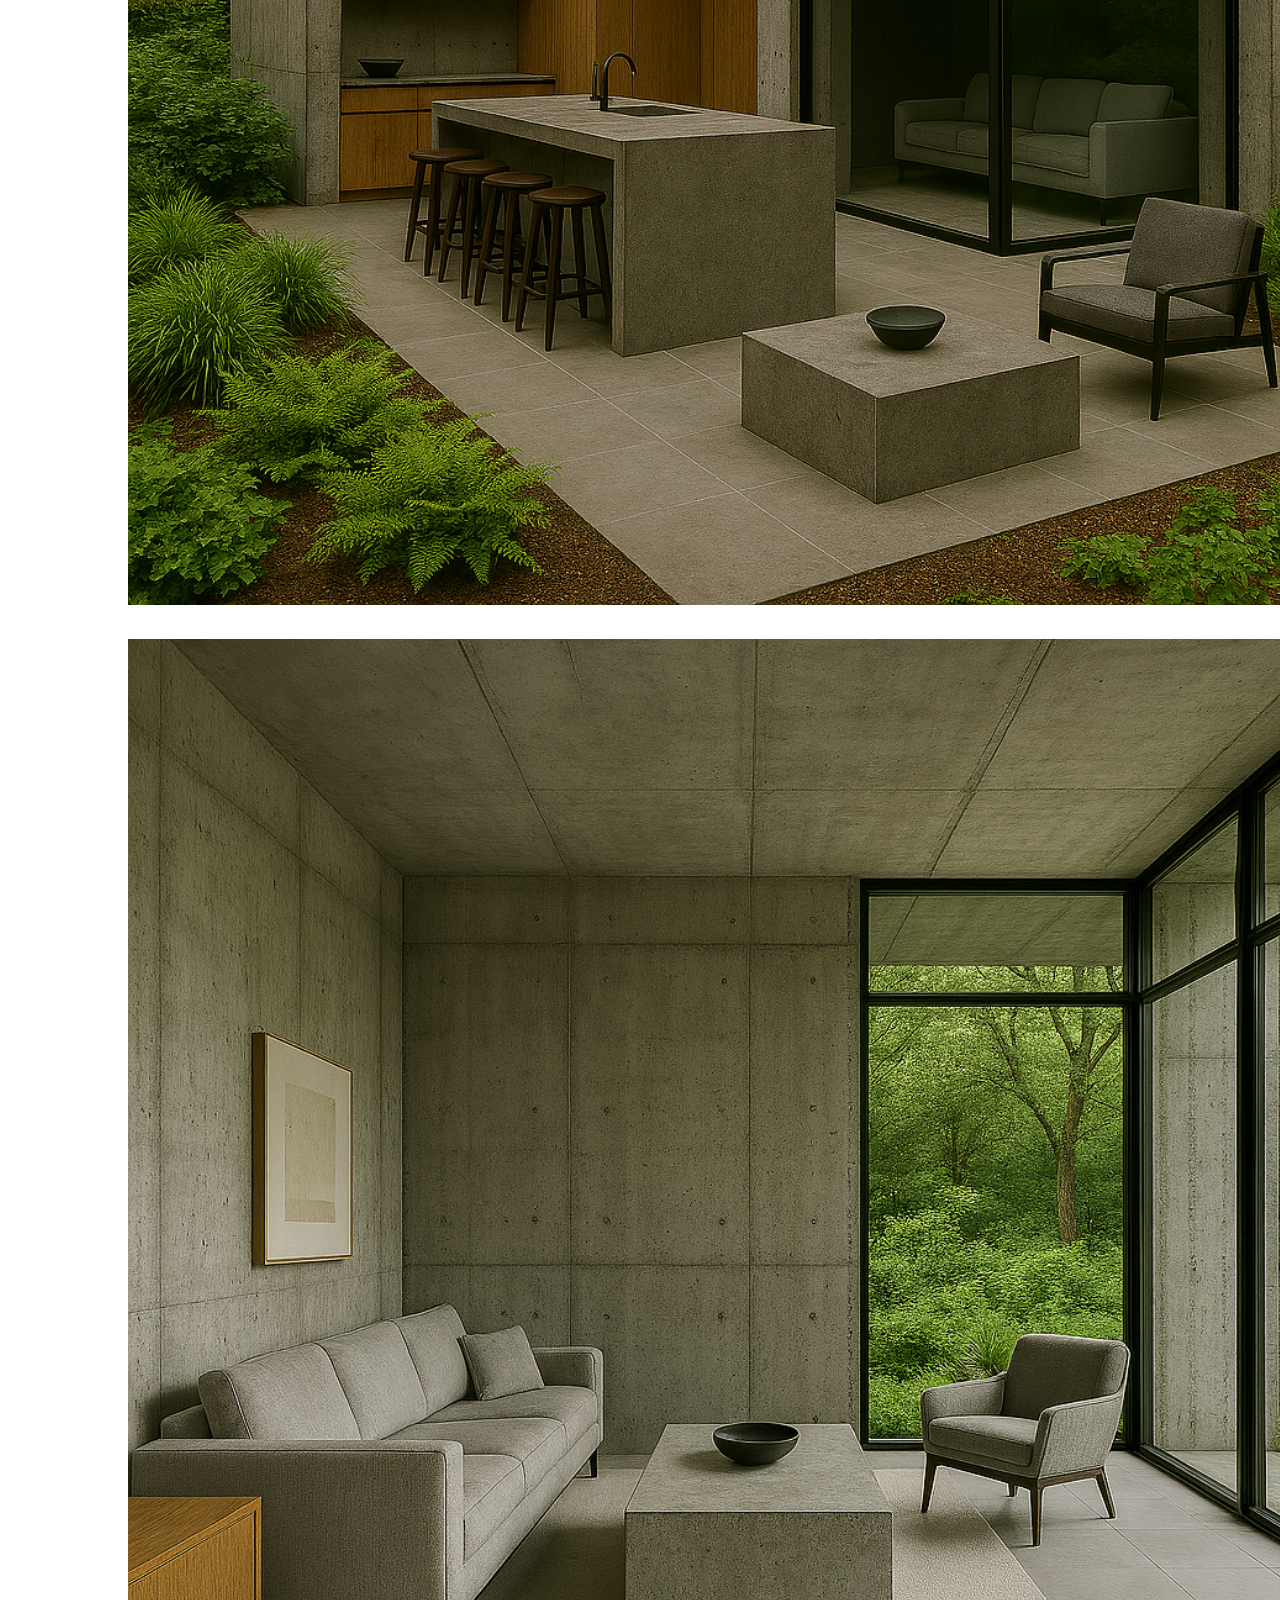
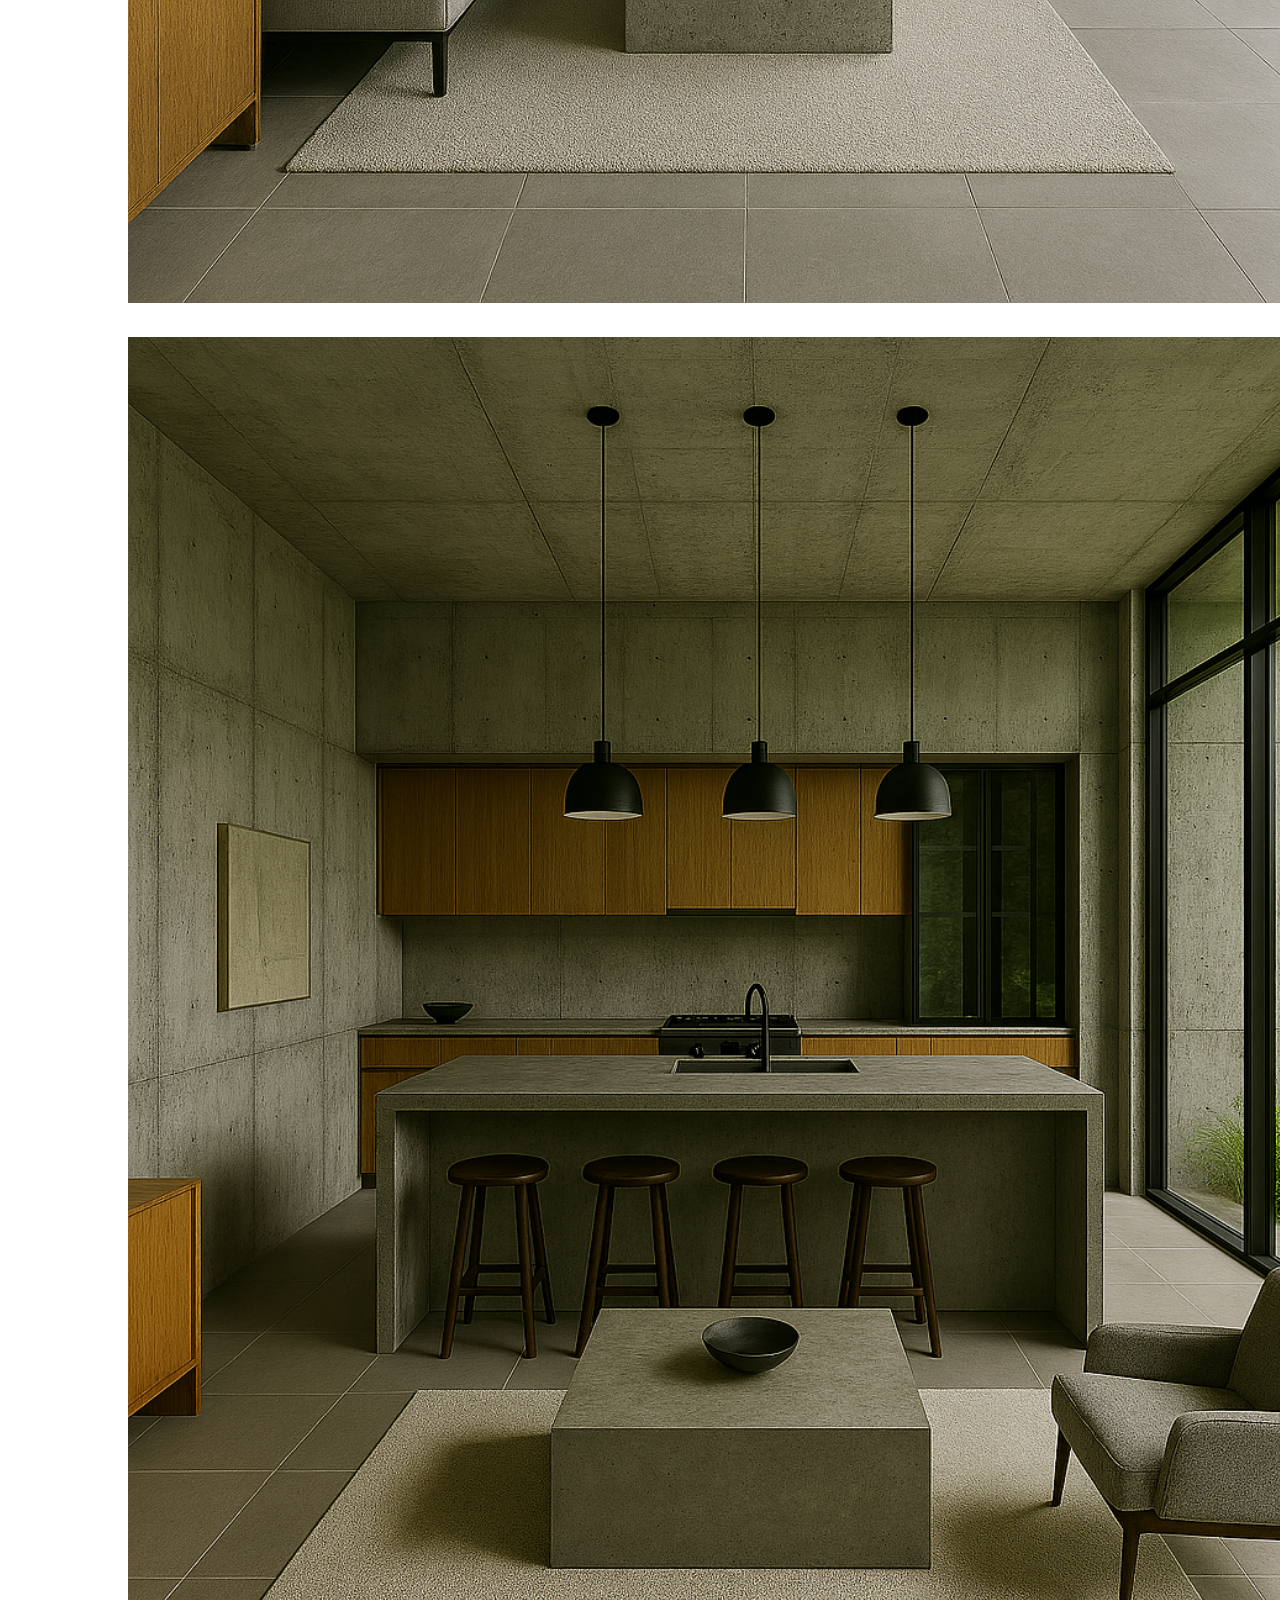
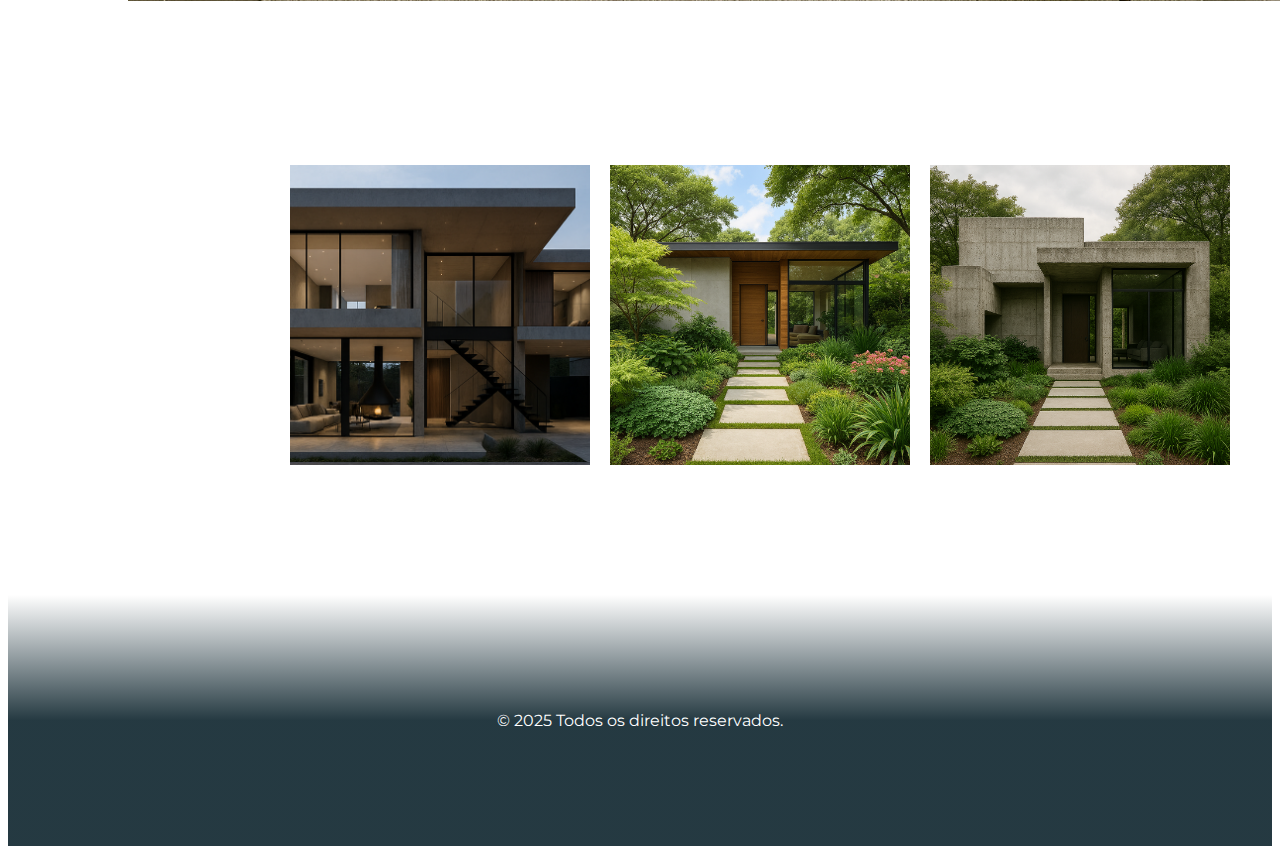
<file: portifolio/src/posts/forca-forma/forca-forma.html>
<!DOCTYPE html>
<html lang="en">
<head>
    <meta charset="UTF-8">
    <meta name="viewport" content="width=device-width, initial-scale=1.0">
    <title>Força e Forma</title>
    
    <link rel="preconnect" href="https://fonts.googleapis.com">
    <link rel="preconnect" href="https://fonts.gstatic.com" crossorigin>
    <link href="https://fonts.googleapis.com/css2?family=Montserrat:ital,wght@0,100..900;1,100..900&family=Oswald:wght@200..700&display=swap" rel="stylesheet">
    <link href="https://cdn.jsdelivr.net/npm/bootstrap@5.3.7/dist/css/bootstrap.min.css" rel="stylesheet" integrity="sha384-LN+7fdVzj6u52u30Kp6M/trliBMCMKTyK833zpbD+pXdCLuTusPj697FH4R/5mcr" crossorigin="anonymous">
    <link href="https://cdn.jsdelivr.net/npm/bootstrap-icons@1.11.3/font/bootstrap-icons.css" rel="stylesheet">
    <link href="../../css/style.css" rel="stylesheet">
</head>
<body style="background-image: url('fachada.png')" class="post">
    
    <div id="transicao">
        <div id="trans-topo"></div>
        <div id="trans-baixo"></div>
    </div>
    
    <div id="conteudo">
        
        <div id="card-logo">
            <a href="../../../index_portifolio.html" class="link"><img src="../../img/logo.png" class="img-fluid" Alt="Logo"></a>
        </div>

        <button type="button" class="btn" id="botao-menu"><i class="bi bi-list"></i></button>

    </div>

    <main class="container">
        <div class="row">
            <section class="col-12">
                <header class="cabecalho-post">
                    <h1>Força e Forma</h1>
                </header>
                <div class="conteudo-post">
                    <p>
                        Lorem ipsum dolor sit, amet consectetur adipisicing elit. Vitae perspiciatis nostrum iusto, quos itaque enim eaque cumque obcaecati quidem fuga accusantium officia, ullam dignissimos, officiis adipisci quod minima vero ratione.
                    </p>
                    <img src="fachada.png" class="imagem-post" alt="">
                    <img src="area-externa.png" class="imagem-post" alt="">
                    <img src="sala.png" class="imagem-post" alt="">
                    <img src="cozinha.png" class="imagem-post" alt="">

                    <div id="miniaturas-relacionados">
                        <div class="miniatura-relacionados">
                            <a href="../casa-horizonte/casa-horizonte.html" class="link">
                                <img src="../casa-horizonte/fachada.png" alt="">
                            </a>
                        </div>
                        <div class="miniatura-relacionados">
                            <a href="../casa-viva/casa-viva.html" class="link">
                                <img src="../casa-viva/fachada.png" alt="">
                            </a>
                        </div>
                        <div class="miniatura-relacionados">
                            <a href="../forca-forma/forca-forma.html" class="link">
                                <img src="../forca-forma/fachada.png" alt="">
                            </a>
                        </div>
                    </div>
                </div>
            </section>
        </div>
    </main>
    <div class="container-fluid">
        <footer class="row rodape">
            <div class="col-12">
                <p>&copy; 2025 Todos os direitos reservados.</p>
            </div>
        </footer>
    </div>
    
    <div id="popup-menu">
        <div id="container-menu">
            <button type="button" class="btn-close" id="fechar-menu" aria-label="Close"></button>
            <div class="container">
                <div class="row">
                    <div class="col-4">
                        <div class="row align-items-center" id="col-menu">
                            <div>
                            <div class="col-12">
                                <img src="../../img/logo.png" class="img-fluid" id="logo-menu" Alt="Logo">
                            </div>
                            <div class="col-12">
                                <nav id="menu">
                                    <ul class="nav flex-column">
                                        <li class="nav-item">
                                            <a href="#" class="nav-link" id="menu-projetos">Projetos</a>
                                        </li>
                                        <li class="nav-item">
                                            <a href="#" class="nav-link" id="menu-sobre">Sobre mim</a>
                                        </li>
                                        <li class="nav-item">
                                            <a href="#" class="nav-link" id="menu-contatos">Contatos</a>
                                        </li>
                                    </ul>
                                </nav>
                            </div>
                            </div>
                        </div>
                    </div>
                    <div class="col-8 trans" id="container-conteudo-menu">
                        <div id="miniaturas-menu" class="container-conteudo-menu">
                            <div class="miniatura-menu">
                                <a href="../casa-horizonte/casa-horizonte.html" class="link">
                                    <img src="../casa-horizonte/fachada.png" alt="">
                                </a>
                            </div>
                            <div class="miniatura-menu">
                                <a href="../casa-viva/casa-viva.html" class="link">
                                    <img src="../casa-viva/fachada.png" alt="">
                                </a>
                            </div>
                            <div class="miniatura-menu">
                                <a href="../forca-forma/forca-forma.html" class="link">
                                    <img src="../forca-forma/fachada.png" alt="">
                                </a>
                            </div>
                            <div class="miniatura-menu">
                                <a href="../forca-forma/forca-forma.html" class="link">
                                    <img src="../forca-forma/fachada.png" alt="">
                                </a>
                            </div>
                            <div class="miniatura-menu">
                                <a href="../casa-horizonte/casa-horizonte.html" class="link">
                                    <img src="../casa-horizonte/fachada.png" alt="">
                                </a>
                            </div>
                            <div class="miniatura-menu">
                                <a href="../casa-viva/casa-viva.html" class="link">
                                    <img src="../casa-viva/fachada.png" alt="">
                                </a>
                            </div>
                            <div class="miniatura-menu">
                                <a href="../casa-viva/casa-viva.html" class="link">
                                    <img src="../casa-viva/fachada.png" alt="">
                                </a>
                            </div>
                            <div class="miniatura-menu">
                                <a href="../forca-forma/forca-forma.html" class="link">
                                    <img src="../forca-forma/fachada.png" alt="">
                                </a>
                            </div>
                            <div class="miniatura-menu">
                                <a href="../casa-horizonte/casa-horizonte.html" class="link">
                                    <img src="../casa-horizonte/fachada.png" alt="">
                                </a>
                            </div>
                        </div>
                        <div id="sobre">
                            <div id="container-txt-sobre">
                                <p>
                                    Sou arquiteta formada pela Universidade de Arquitetura e Urbanismo de São Paulo, com especialização em Design de Interiores Sustentável pelo Instituto Brasileiro de Arquitetura Contemporânea. Minha paixão é transformar ideias em espaços que inspiram, acolhem e refletem a identidade de cada cliente.
                                </p>
                            </div>
                            <img src="../../img/mulher.png" id="img-sobre-mim-m" alt="">
                        </div>
                        <div id="contatos">
                            <div id="form-menu">
                                <div class="container">
                                    <form>
                                    <!-- Nome -->
                                    <div class="mb-3">
                                        <input
                                        type="text"
                                        class="form-control"
                                        id="nome"
                                        name="nome"
                                        placeholder="Nome"
                                        required
                                        />
                                    </div>

                                    <!-- Email -->
                                    <div class="mb-3">
                                        <input
                                        type="email"
                                        class="form-control"
                                        id="email"
                                        name="email"
                                        placeholder="Email"
                                        required
                                        />
                                    </div>

                                    <!-- Mensagem -->
                                    <div class="mb-3">
                                        <textarea
                                        class="form-control"
                                        id="mensagem"
                                        name="mensagem"
                                        rows="3"
                                        placeholder="Escreva sua mensagem aqui"
                                        required
                                        ></textarea>
                                    </div>

                                    <!-- Botão -->
                                    <button type="submit" class="btn btn-primary">Enviar</button>
                                    </form>
                                </div>
                                <p class="ou">OU</p>
                                <div id="whatsapp">
                                    <a href="" target="_blank" class="btn btn-whatsapp"><i class="bi bi-whatsapp"></i> Whatsapp</a>
                                </div>
                            </div>
                        </div>
                    </div>
                </div>
            </div>
        </div>
    </div>

    <script src="https://ajax.googleapis.com/ajax/libs/jquery/3.6.0/jquery.min.js"></script>
    <script src="https://cdn.jsdelivr.net/npm/bootstrap@5.3.7/dist/js/bootstrap.bundle.min.js" integrity="sha384-ndDqU0Gzau9qJ1lfW4pNLlhNTkCfHzAVBReH9diLvGRem5+R9g2FzA8ZGN954O5Q" crossorigin="anonymous"></script>
    <script src="../../script/transicao.js"></script>
    <script src="../../script/miniaturas.js"></script>
    <script src="../../script/menu.js"></script>
</body>
</html>
</file>
<file: portifolio/src/css/style.css>
.background{
    width: 100%;
    height: 100vh;
    scroll-snap-type: y mandatory;
    overflow-y: scroll;
}
.bg-sessao{
    width: 100%;
    height: 100vh;
    background-size: cover;
    background-position: center;
    background-repeat: no-repeat;
    scroll-snap-align: start;
}
#card-logo{
    height: 120px;
    width: 300px;
    background: #fff;
    display: flex;
    justify-content: center;
    align-items: center;
    padding: 0 30px;
    position: fixed;
    top: 0;
    left: 30px;
}
#botao-menu{
    background-color: #0D242D;
    color: #fff;
    position: fixed;
    top: 30px;
    right: 30px;
}
.miniatura-home{
    width: 170px;
    height: 110px;
    background-size: cover;
    background-position: center;
    background-repeat: no-repeat;
    transition: all 500ms ease-out;
    cursor: pointer;
    box-shadow: 4px 4px 10px rgba(0, 0, 0, .7);
}
.miniatura-home:hover{
    transform: translateX(15px);
}
.mini-atual{
    transform: translateX(15px);
}
#container-miniaturas{
    display: flex;
    flex-direction: column;
    row-gap: 10px; 
    position: fixed;
    left: 30px;
    bottom: 30px;
}
#titulo{
    width: 400px;
    height: 90px;
    overflow: hidden;
    position: fixed;
    right: 30px;
    bottom: 0;
}
#slide-titulo{
    display: flex;
    flex-direction: column;
    transition: all 0.5s ease-out;
}
.item-titulo{
    background: linear-gradient(to right, #fff 50%, #0D242D 50%);
    background-size: 200% 100%;
    background-position: left bottom;
    border-radius: 0;
    transition: all 0.4s ease-out;
    line-height: 90px;
    font-family: "Oswald", sans-serif;
    font-optical-sizing: auto;
    font-style: normal;
    font-size: 2em;
    text-align: end;
    padding: 0;
    white-space: nowrap;
    overflow: hidden; 
    max-width: 100%;
}
.item-titulo:hover{
    background-position: right bottom;
    color: #fff;
}
.item-titulo .bi{
    display: inline-block;
    width: 90px;
    background-color: #0D242D;
    color: #fff;
    text-align: center;
    margin-left: 40px;
}
#popup-menu{
    position: fixed;
    top: 0;
    left: 0;
    width: 100%;
    height: 100vh;
    transition: all 0.3s ease-out;
    transform: scale(100%, 0%);
    opacity: 0;
    overflow: hidden;
}
.menu-aberto{
    transform: scale(100%, 100%)!important;
    opacity: 1!important;
}
#container-menu{
    background-color: #fff;
}
#col-menu{
    height: 100vh;
}
#col-menu .nav-link{
    color: #0D242D;
    font-family: "Oswald", sans-serif;
    font-style: normal;
    font-size: 5em;
    text-transform: uppercase;
    white-space: nowrap;
    transition: all .5s ease-out;
    line-height: 100%;
    padding-left: 0;
}
#col-menu .nav-link:hover{
    transform: translatex(15px);
}
#logo-menu{
    margin-bottom: 40px;
}
#fechar-menu{
    position: absolute;
    top: 15px;
    right: 15px;
}
.miniatura-menu{
    width: 30%;
    height: 30vh;
    display: flex;
    justify-content: center;
    align-items: center;
    overflow: hidden;
}
#miniaturas-menu{
    width: 100%;
    height: 100vh;
    display: flex;
    justify-content: center;
    align-content: center;
    flex-wrap: wrap;
    gap: 10px;
}
.miniatura-menu img{
    height: 30vh;
    transition: all 500ms ease-out;
}
.miniatura-menu:hover img{
    transform: scale(110%);
}
#sobre{
    width: 100%;
    height: 100vh;
    position: relative;
}
#contatos{
    width: 100%;
    height: 100vh;
    display: flex;
    justify-content: center;
    align-items: center;
}
.trans{
    transform: translateY(0);
    transition: all 500ms ease-out;
}
p{
    font-family: "Montserrat", sans-serif;
    font-optical-sizing: auto;
    font-style: normal;
}
#container-txt-sobre{
    background-color: #0D242D;
    padding: 30px;
    color: #fff;
    width: 50%;
    transform: translate(40px, 40px);
    font-size: 1.1em;
}
#img-sobre-mim-m{
    position: absolute;
    right: 8%;
    bottom: 0;
    height: 90vh;
}
#form-menu{
    width: 80%;
    max-height: 90%;
    overflow-y: auto;
    background-color: #0D242D;
    color: #fff;
    padding: 40px;
    display: flex;
    flex-direction: column;
    justify-content: center;
    align-content: center;
}
.ou{
    text-align: center;
    margin: 30px;
}
.btn-whatsapp{
    background-color: #090;
    color: #fff;
    font-size: 1.2em;
}
.btn-whatsapp:hover{
    background-color: #fff;
    color: #090;
}
#whatsapp{
    display: flex;
    justify-content: center;
}

.post{
    background-size: cover;
    background-attachment: fixed;
    background-position: center;
}

.post .cabecalho-post{
    margin-top: 60vh;
    padding: 50px 120px;
}
.post .cabecalho-post h1{ 
    font-family: "Oswald", sans-serif;
    font-optical-sizing: auto;
    font-style: normal;
    font-size: 6em;
    color: #fff;
    text-shadow: 5px 5px 10px rgba(0,0,0,.5);
}
.post .conteudo-post{
    background-color: rgba(255,255,255,.8);
    backdrop-filter: blur(10px);
    padding: 120px;
    width: 100%;
}
.post .conteudo-post p{
    font-size: 1.5em;
    font-family: "Montserrat", sans-serif;
    font-optical-sizing: auto;
    font-style: normal;
    margin-bottom: 100px;
}
.post .imagem-post{
    width: 100%;
    margin-bottom: 30px;
}
.post .rodape{
    background: linear-gradient(to top, rgba(13,36,45,.9) 50%, rgba(13,36,45,0) 100%);
}
.post .rodape .col-12{
    padding: 100px;
    justify-items: center;
    color: #fff;
}

.post #miniaturas-relacionados{
    padding-top: 120px;
    width: 100%;
    display: flex;
    flex-direction: row;
    justify-content: center;
}
.miniatura-relacionados{
    width: 300px;
    height: 300px;
    margin: 10px;
    overflow: hidden;
    display: flex;
    justify-content: center;
}
.miniatura-relacionados img{
    height: 100%;
    transition: all 500ms ease-out;
}
.miniatura-relacionados:hover img{
    transform: scale(110%);
}

#transicao{
    width: 100vw;
    height: 100vh;
    position: fixed;
    z-index: 99999;
}
#trans-topo{
    width: 100%;
    height: 50%;
    background-color: #fff;
    transition: all 1000ms ease-out;
}
#trans-baixo{
    width: 100%;
    height: 50%;
    background-color: #fff;
    transition: all 1000ms ease-out;
}
</file>
